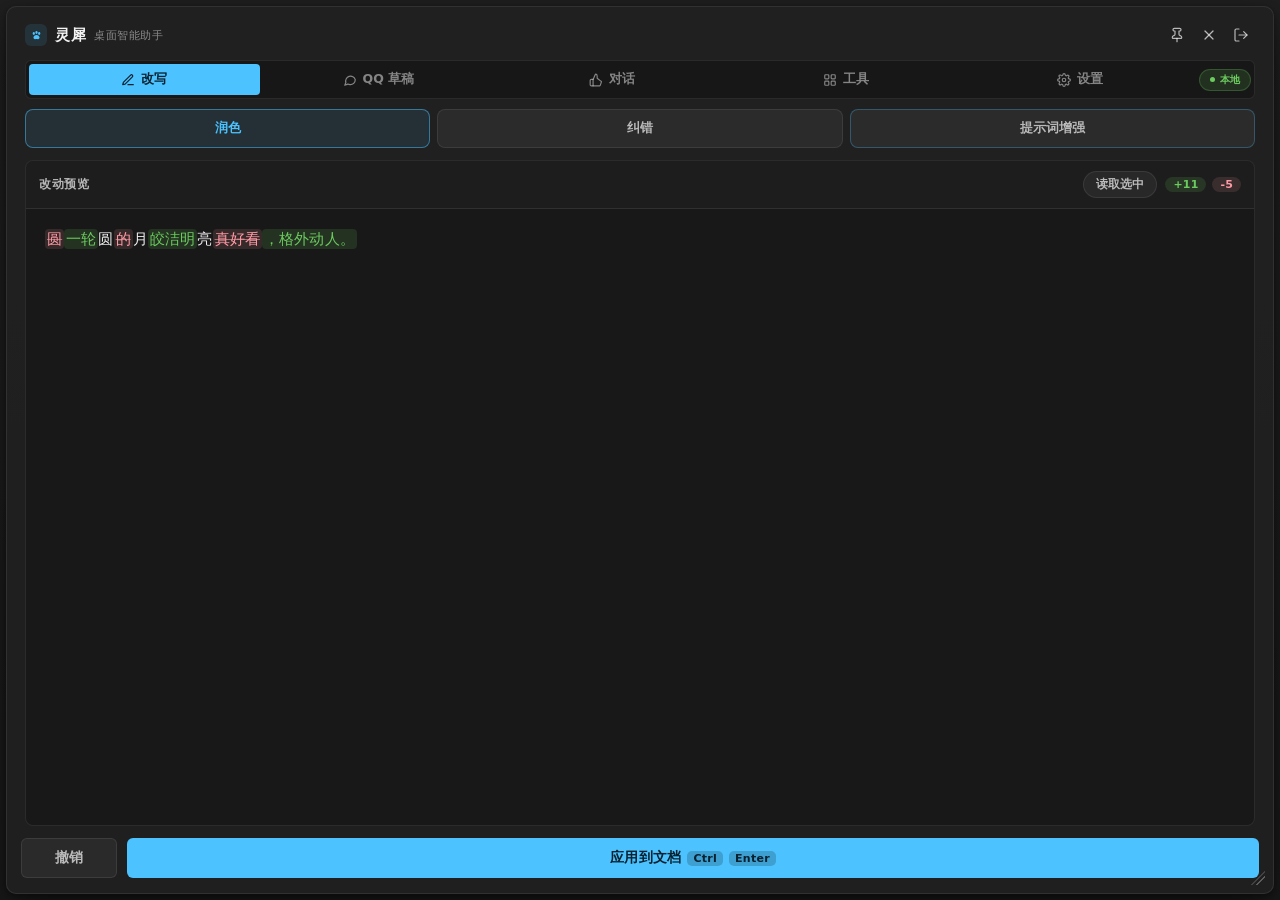
<file: apps/overlay/ui/index.html>
<!DOCTYPE html>
<html lang="zh-CN">
  <head>
    <meta charset="UTF-8" />
    <meta name="viewport" content="width=device-width, initial-scale=1.0" />
    <title>灵犀 · 跨应用改写</title>
    <link rel="stylesheet" href="styles.css" />
  </head>
  <body>
    <!-- Backdrop only exists in the browser preview; the Tauri window is
         transparent so the card floats directly over the desktop. -->
    <div class="preview-backdrop"></div>

    <main class="card" id="card" role="dialog" aria-label="改写建议">
      <header class="titlebar" id="titlebar">
        <div class="brand">
          <span class="logo" aria-hidden="true">
            <svg viewBox="0 0 24 24" width="13" height="13" fill="currentColor"><ellipse cx="7" cy="8.2" rx="2" ry="2.7"/><ellipse cx="12" cy="6.6" rx="2" ry="2.7"/><ellipse cx="17" cy="8.2" rx="2" ry="2.7"/><path d="M12 11c-3.1 0-5.6 2.3-5.6 4.9 0 1.9 1.5 3.1 3.2 2.8 1-.2 1.6-.4 2.4-.4s1.4.2 2.4.4c1.7.3 3.2-.9 3.2-2.8 0-2.6-2.5-4.9-5.6-4.9z"/></svg>
          </span>
          <span class="brand-name">灵犀</span>
          <span class="brand-sub">桌面智能助手</span>
        </div>
        <div class="win-actions">
          <button class="icon-btn" id="pin-btn" title="置顶" aria-label="置顶">
            <svg viewBox="0 0 24 24" width="16" height="16" fill="none" stroke="currentColor" stroke-width="1.8" stroke-linecap="round" stroke-linejoin="round" aria-hidden="true"><path d="M12 17v5"/><path d="M9 10.76a2 2 0 0 1-1.11 1.79l-1.78.9A2 2 0 0 0 5 15.24V16a1 1 0 0 0 1 1h12a1 1 0 0 0 1-1v-.76a2 2 0 0 0-1.11-1.79l-1.78-.9A2 2 0 0 1 15 10.76V6h1a2 2 0 0 0 0-4H8a2 2 0 0 0 0 4h1z"/></svg>
          </button>
          <button class="icon-btn" id="close-btn" title="关闭 (Esc)" aria-label="关闭">
            <svg viewBox="0 0 24 24" width="16" height="16" fill="none" stroke="currentColor" stroke-width="1.8" stroke-linecap="round" stroke-linejoin="round" aria-hidden="true"><path d="M18 6 6 18"/><path d="m6 6 12 12"/></svg>
          </button>
          <button class="icon-btn" id="quit-btn" title="退出灵犀" aria-label="退出灵犀">
            <svg viewBox="0 0 24 24" width="16" height="16" fill="none" stroke="currentColor" stroke-width="1.8" stroke-linecap="round" stroke-linejoin="round" aria-hidden="true"><path d="M9 21H5a2 2 0 0 1-2-2V5a2 2 0 0 1 2-2h4"/><path d="m16 17 5-5-5-5"/><path d="M21 12H9"/></svg>
          </button>
        </div>
      </header>

      <section class="tools-row">
        <button class="tool-tab is-active" id="rewrite-tab">
          <svg viewBox="0 0 24 24" width="14" height="14" fill="none" stroke="currentColor" stroke-width="2" stroke-linecap="round" stroke-linejoin="round" aria-hidden="true"><path d="M12 20h9"/><path d="M16.5 3.5a2.1 2.1 0 0 1 3 3L7 19l-4 1 1-4Z"/></svg>
          改写</button>
        <button class="tool-tab" id="qq-tab">
          <svg viewBox="0 0 24 24" width="14" height="14" fill="none" stroke="currentColor" stroke-width="2" stroke-linecap="round" stroke-linejoin="round" aria-hidden="true"><path d="M21 11.5a8.4 8.4 0 0 1-9 8.4 8.9 8.9 0 0 1-3.8-.9L3 21l1.9-4.7a8.4 8.4 0 1 1 16.1-4.8Z"/></svg>
          QQ 草稿</button>
        <button class="tool-tab" id="agent-tab">
          <svg viewBox="0 0 24 24" width="14" height="14" fill="none" stroke="currentColor" stroke-width="2" stroke-linecap="round" stroke-linejoin="round" aria-hidden="true"><path d="M14 9V5a3 3 0 0 0-3-3l-4 9v11h11.3a1 1 0 0 0 1-.7l2-6a1 1 0 0 0-1-1.3Z"/><path d="M7 22H4a2 2 0 0 1-2-2v-7a2 2 0 0 1 2-2h3"/></svg>
          对话</button>
        <button class="tool-tab" id="tools-tab">
          <svg viewBox="0 0 24 24" width="14" height="14" fill="none" stroke="currentColor" stroke-width="2" stroke-linecap="round" stroke-linejoin="round" aria-hidden="true"><rect x="3" y="3" width="7" height="7" rx="1.5"/><rect x="14" y="3" width="7" height="7" rx="1.5"/><rect x="3" y="14" width="7" height="7" rx="1.5"/><rect x="14" y="14" width="7" height="7" rx="1.5"/></svg>
          工具</button>
        <button class="tool-tab" id="settings-btn">
          <svg viewBox="0 0 24 24" width="14" height="14" fill="none" stroke="currentColor" stroke-width="2" stroke-linecap="round" stroke-linejoin="round" aria-hidden="true"><circle cx="12" cy="12" r="3"/><path d="M19.4 15a1.7 1.7 0 0 0 .34 1.87l.06.06a2 2 0 1 1-2.83 2.83l-.06-.06a1.7 1.7 0 0 0-1.87-.34 1.7 1.7 0 0 0-1 1.55V21a2 2 0 1 1-4 0v-.09a1.7 1.7 0 0 0-1.11-1.55 1.7 1.7 0 0 0-1.87.34l-.06.06a2 2 0 1 1-2.83-2.83l.06-.06a1.7 1.7 0 0 0 .34-1.87 1.7 1.7 0 0 0-1.55-1H3a2 2 0 1 1 0-4h.09a1.7 1.7 0 0 0 1.55-1.11 1.7 1.7 0 0 0-.34-1.87l-.06-.06A2 2 0 1 1 7.07 4.2l.06.06a1.7 1.7 0 0 0 1.87.34h.08a1.7 1.7 0 0 0 1-1.55V3a2 2 0 1 1 4 0v.09a1.7 1.7 0 0 0 1 1.55 1.7 1.7 0 0 0 1.87-.34l.06-.06a2 2 0 1 1 2.83 2.83l-.06.06a1.7 1.7 0 0 0-.34 1.87v.08a1.7 1.7 0 0 0 1.55 1H21a2 2 0 1 1 0 4h-.09a1.7 1.7 0 0 0-1.51 1Z"/></svg>
          设置</button>
        <span class="backend-badge" id="backend-badge">本地</span>
      </section>

      <!-- 改写模式：只属于「改写」视图，切换到其他页时由 JS 隐藏 -->
      <nav class="modes" id="modes" aria-label="改写模式">
        <button class="chip is-active" data-mode="polish" title="保留全部原意，按原文场景丰富并提升表达">润色</button>
        <button class="chip" data-mode="proofread" title="只修正错别字、标点和语法">纠错</button>
        <button class="chip featured" data-mode="prompt-enhance" title="补全角色、目标、约束、输出格式与示例">提示词增强</button>
      </nav>

      <section class="diff-wrap" id="rewrite-view">
        <div class="diff-head">
          <span class="diff-title">改动预览</span>
          <button class="mini-btn" id="recapture-btn" title="从当前应用抓取选中的文字，等同 Ctrl+Alt+Space">读取选中</button>
          <span class="stat" id="stat">
            <span class="add" id="stat-add">+0</span>
            <span class="del" id="stat-del">-0</span>
          </span>
        </div>
        <div class="task-progress" id="task-progress" hidden aria-live="polite">
          <div class="progress-row">
            <span class="progress-spinner" aria-hidden="true"></span>
            <span class="progress-stage" id="progress-stage">正在准备任务…</span>
            <span class="progress-time" id="progress-time">0.0s</span>
          </div>
          <div class="progress-track"><span id="progress-bar"></span></div>
          <span class="progress-detail" id="progress-detail">灵犀正在理解原文，不会把它当作聊天问题回答</span>
        </div>
        <div class="diff" id="diff" tabindex="0" aria-live="polite"></div>
      </section>

      <section class="qq-view" id="qq-view" hidden>
        <div class="qq-message-head"><span id="qq-conversation">前台 QQ 会话</span><button class="mini-btn" id="qq-refresh">读取选中</button></div>
        <div class="qq-message" id="qq-message">在 QQ 中选中对方的一条消息后点击「读取选中」，将基于该内容生成回复草稿；是否写入由你确认，不会自动发送。</div>
        <label for="qq-draft">回复草稿（确认后才写入，不会自动发送）</label>
        <textarea id="qq-draft" placeholder="草稿会出现在这里，你可以随手改几句再写入 QQ"></textarea>
        <div class="qq-actions"><button class="btn ghost" id="qq-generate">生成草稿</button><button class="btn primary" id="qq-write">确认写入 QQ</button></div>
      </section>

      <section class="settings-panel" id="settings-panel" hidden>
        <div class="settings-divider"><span>模型服务</span></div>
        <label>服务商预设<select id="provider-preset"><option value="">自定义 / 不改动</option><option value="deepseek">DeepSeek（deepseek-chat）</option><option value="dashscope">通义千问（qwen-plus）</option><option value="openai">OpenAI（gpt-4o-mini）</option></select></label>
        <label>模型后端<select id="backend-select"><option value="local">本地 Qwen2.5 1.5B（离线/隐私）</option><option value="cloud">OpenAI 兼容云端（最高质量）</option></select></label>
        <label>Endpoint<input id="endpoint-input" type="url" placeholder="https://api.openai.com" /></label>
        <label>Model<input id="model-input" type="text" placeholder="gpt-4o-mini" /></label>
        <label>API Key<input id="api-key-input" type="password" autocomplete="off" placeholder="留空表示保留当前密钥" /></label>
        <label class="remember-key"><input id="remember-api-key" type="checkbox" /> 使用 Windows DPAPI 安全记住密钥</label>
        <p class="settings-note" id="key-note">密钥默认只保留在内存；勾选后由当前 Windows 账户加密保存，不会写入明文配置。</p>
        <p class="settings-note">本地 1.5B 适合短文本和隐私场景；80 字以上或追求高质量时，建议使用云端强模型。</p>
        <button class="btn primary" id="save-settings">保存设置</button>

        <div class="settings-divider"><span>桌宠形象</span></div>
        <div class="skin-grid" id="skin-grid" aria-label="桌宠皮肤"></div>
        <p class="settings-note">点一下卡片就能换个形象；把新皮肤文件夹放进 assets/skins/ 即可被认出，桌宠窗口右键也能快捷切换。</p>
        <label>气泡文案（留空使用皮肤默认）</label>
        <div class="bubble-grid">
          <label>待机<input id="bubble-idle" type="text" maxlength="16" placeholder="灵犀" /></label>
          <label>思考<input id="bubble-thinking" type="text" maxlength="16" placeholder="思考中…" /></label>
          <label>发言<input id="bubble-speaking" type="text" maxlength="16" placeholder="建议好了" /></label>
          <label>提醒<input id="bubble-alert" type="text" maxlength="16" placeholder="QQ 新消息" /></label>
        </div>
        <label class="remember-key"><input id="pet-visible" type="checkbox" checked /> 在桌面显示桌宠</label>
        <button class="btn ghost" id="save-pet-options">保存桌宠设置</button>

        <div class="settings-divider"><span>窗口行为</span></div>
        <label class="remember-key"><input id="panel-auto-hide" type="checkbox" checked /> 切换到其他应用时自动收起面板</label>
        <label class="remember-key"><input id="panel-remember-pos" type="checkbox" checked /> 记住面板拖动位置（关闭则跟随光标出现）</label>
        <button class="btn ghost" id="save-window-options">保存窗口设置</button>
      </section>

      <section class="agent-view" id="agent-view" hidden>
        <div class="agent-header">
          <span class="agent-title">和灵犀聊聊</span>
          <button class="mini-btn" id="agent-reset" title="新对话">新对话</button>
        </div>
        <div class="chat-messages" id="chat-messages">
          <div class="chat-empty"><span class="chat-hint-title">试试这样问：</span><br>“读取剪贴板并帮我总结”<br>“列出文档目录里的文件”<br>“根据 QQ 里选中的消息生成回复草稿”</div>
        </div>
        <div class="chat-input-area">
          <textarea id="chat-input" placeholder="说说你的想法，回车发送…" rows="2"></textarea>
          <button class="btn primary" id="chat-send">发送</button>
        </div>
      </section>

      <section class="tools-view" id="tools-view" hidden>
        <div class="tools-toolbar">
          <input class="tools-search" id="tools-search" type="search" placeholder="搜索 Agent 能力…" />
          <span class="tools-count" id="tools-count" hidden>0</span>
        </div>
        <button class="market-banner" id="tools-market-btn" type="button" aria-label="打开插件市场">
          <span class="market-banner-icon" aria-hidden="true"><svg viewBox="0 0 24 24" width="19" height="19" fill="none" stroke="currentColor" stroke-width="1.8" stroke-linecap="round" stroke-linejoin="round"><path d="m7.5 4.27 9 5.15"/><path d="M21 8a2 2 0 0 0-1-1.73l-7-4a2 2 0 0 0-2 0l-7 4A2 2 0 0 0 3 8v8a2 2 0 0 0 1 1.73l7 4a2 2 0 0 0 2 0l7-4A2 2 0 0 0 21 16Z"/><path d="m3.3 7 8.7 5 8.7-5"/><path d="M12 22V12"/></svg></span>
          <span class="market-banner-body">
            <span class="market-banner-title">插件市场</span>
            <span class="market-banner-desc">皮肤、小工具与新能力，集中在这里获取</span>
          </span>
          <span class="market-banner-badge">进入</span>
          <span class="market-banner-tags" aria-hidden="true">
            <span class="market-tag">皮肤包</span>
            <span class="market-tag">小工具</span>
            <span class="market-tag">新能力</span>
          </span>
        </button>
        <div class="widgets-section" id="widgets-section">
          <div class="widgets-section-head">
            <span class="widgets-section-title">桌面小工具</span>
            <span class="widgets-section-sub">点击打开独立窗口</span>
          </div>
          <div class="widgets-grid" id="widgets-grid"></div>
        </div>
        <div class="tools-section-head">
          <span>Agent 能力</span>
        </div>
        <div class="tools-tabs" id="tools-tabs">
          <button class="tools-tab is-active" data-cat="all">全部</button>
          <button class="tools-tab" data-cat="capability">能力</button>
          <button class="tools-tab" data-cat="adapter">应用</button>
          <button class="tools-tab" data-cat="source">信息源</button>
          <button class="tools-tab" data-cat="transform">变换</button>
        </div>
        <div class="tools-grid" id="tools-grid"></div>
        <div class="tools-empty" id="tools-empty" hidden>未找到匹配的工具</div>
      </section>

      <section class="market-view" id="market-view" hidden>
        <div class="market-toolbar">
          <button class="market-back" id="market-back" type="button">
            <svg viewBox="0 0 24 24" width="14" height="14" fill="none" stroke="currentColor" stroke-width="2" stroke-linecap="round" stroke-linejoin="round"><path d="m15 18-6-6 6-6"/></svg>
            返回
          </button>
          <span class="market-title">插件市场</span>
          <button class="market-refresh" id="market-refresh" type="button">刷新</button>
        </div>
        <div class="market-tabs" id="market-tabs">
          <button class="market-tab" data-tab="plugins">
            <svg viewBox="0 0 24 24" width="14" height="14" fill="none" stroke="currentColor" stroke-width="2" stroke-linecap="round" stroke-linejoin="round"><path d="M7 3.34V5a3 3 0 0 0 3 3"/><path d="M11 21.95V18a2 2 0 0 0-2-2 2 2 0 0 0-2 2v4"/><path d="M21.54 15H17a2 2 0 0 0-2 2 2 2 0 0 0 2 2h2"/><path d="M3 2v1c0 1 1 2 2 2h5a2 2 0 0 1 2 2 2 2 0 0 0 2 2 2 2 0 0 1 2 2 2 2 0 0 0 2 2h3"/><path d="M11 2h1a5 5 0 0 1 5 5v1a2 2 0 0 0 2 2h3"/></svg>
            插件市场
          </button>
          <button class="market-tab" data-tab="skins">
            <svg viewBox="0 0 24 24" width="14" height="14" fill="none" stroke="currentColor" stroke-width="2" stroke-linecap="round" stroke-linejoin="round"><path d="M12 2 2 7l10 5 10-5-10-5Z"/><path d="m2 17 10 5 10-5"/><path d="m2 12 10 5 10-5"/></svg>
            皮肤商店
          </button>
        </div>
        <div class="market-error" id="market-error" hidden></div>
        <div class="market-grid" id="market-grid"></div>
        <div class="market-empty" id="market-empty" hidden>暂无可安装的工具插件</div>
        <div class="market-empty" id="skins-empty" hidden>暂无可安装的皮肤</div>
      </section>

      <div class="status" id="status" hidden></div>

      <footer class="actions" id="rewrite-actions">
        <button class="btn ghost" id="undo-btn">撤销</button>
        <button class="btn primary" id="apply-btn">
          应用到文档 <kbd>Ctrl</kbd><kbd>Enter</kbd>
        </button>
      </footer>
      <button class="resize-grip" id="resize-grip" title="拖动调整窗口大小" aria-label="拖动调整窗口大小"></button>
    </main>

    <script src="app.js"></script>
  </body>
</html>
</file>
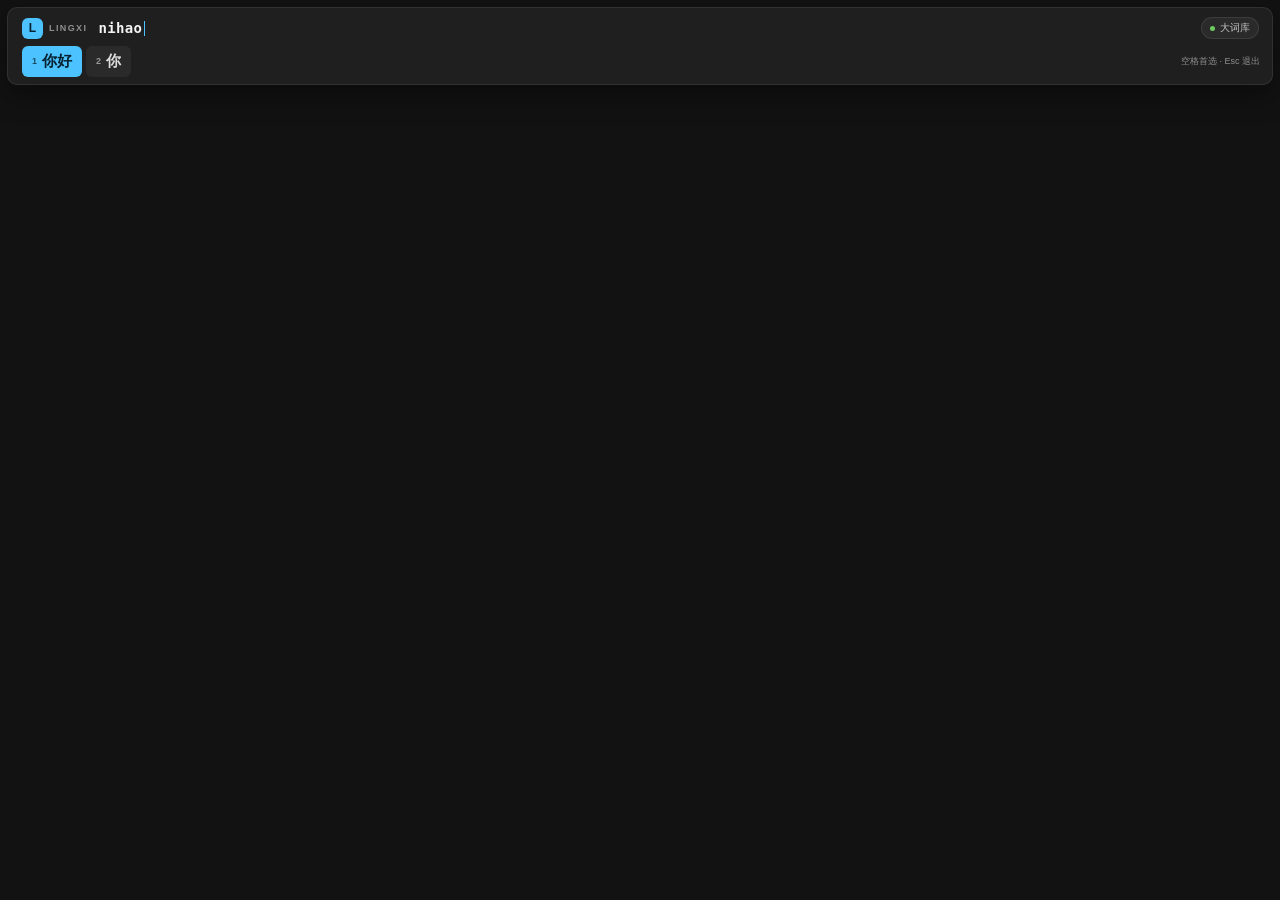
<file: apps/overlay/ui/ime.html>
<!DOCTYPE html>
<html lang="zh-CN">
<head>
<meta charset="UTF-8">
<meta name="viewport" content="width=device-width, initial-scale=1.0">
<title>灵犀输入</title>
<link rel="stylesheet" href="ime.css">
</head>
<body>
  <main id="ime-panel">
    <div class="topline">
      <div class="brand" aria-label="LingXi">
        <span class="brand-mark">L</span>
        <span class="brand-name">LINGXI</span>
      </div>
      <div class="composition">
        <span id="pinyin-display"></span><span class="caret"></span>
      </div>
      <div id="backend-status" class="status basic"><span class="status-dot"></span><span id="backend-label">基础词库</span></div>
    </div>
    <div class="bottomline">
      <div id="candidates"></div>
      <div class="hint">空格首选 · Esc 退出</div>
    </div>
  </main>
<script src="ime.js"></script>
</body>
</html>
</file>
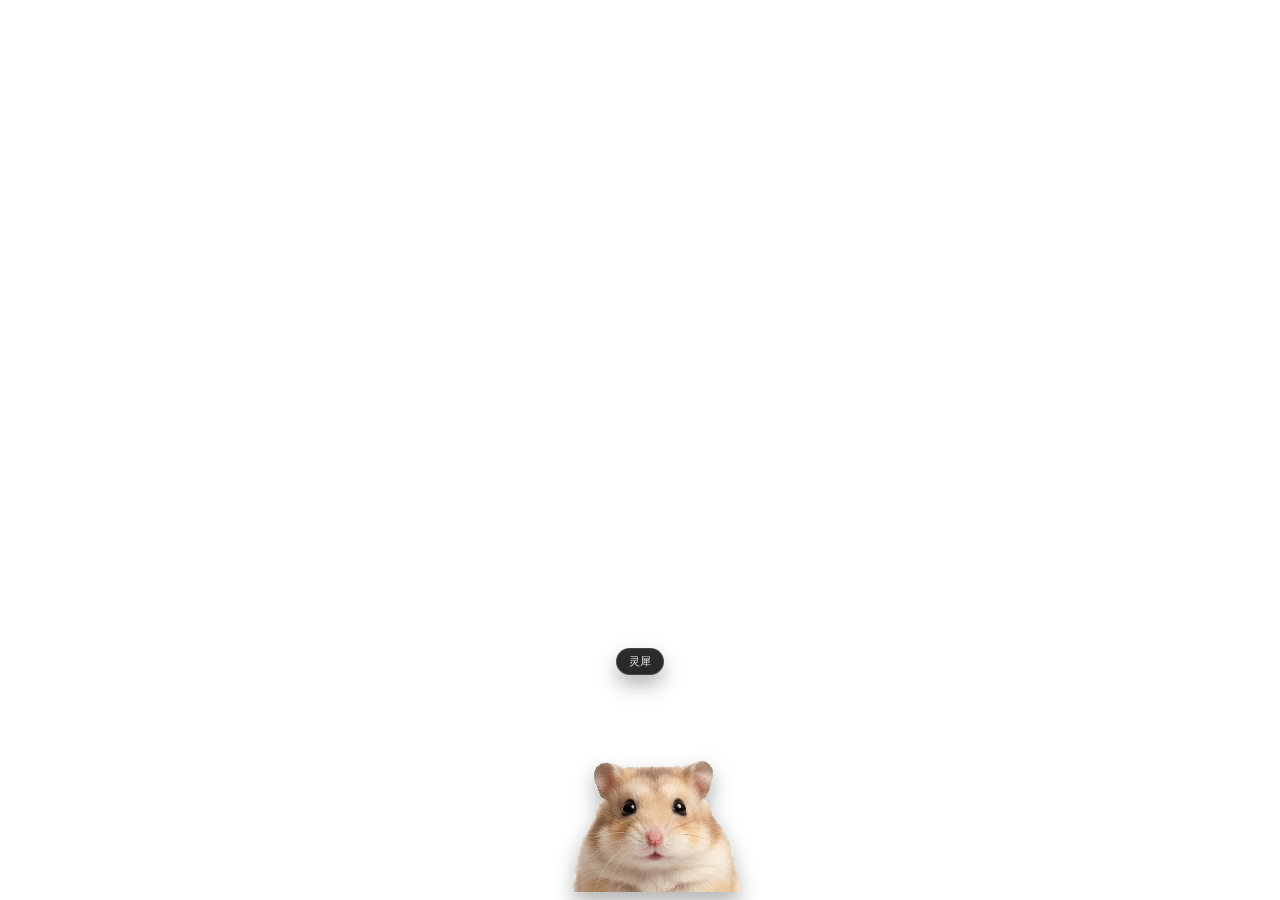
<file: apps/overlay/ui/pet.html>
<!DOCTYPE html>
<html lang="zh-CN">
  <head>
    <meta charset="UTF-8" />
    <meta name="viewport" content="width=device-width, initial-scale=1.0" />
    <title>灵犀桌宠</title>
    <link rel="stylesheet" href="pet.css" />
  </head>
  <body>
    <button class="pet idle" id="pet" aria-label="打开灵犀面板" title="单击打开灵犀，双击逗它玩，在它身上滑来滑去就是摸摸头；拖动可移动，右键换皮肤">
      <span class="halo"></span>
      <div class="avatar" id="pet-avatar" role="img" aria-label="灵犀桌宠形象">
        <img id="pet-avatar-img" src="assets/skins/lingxi-hamster/idle.png" alt="" draggable="false" />
      </div>
      <span class="fx-layer" id="fx" aria-hidden="true"></span>
      <span class="bubble" id="bubble">灵犀</span>
    </button>
    <div class="skin-menu" id="skin-menu" hidden></div>
    <script src="pet.js"></script>
  </body>
</html>
</file>
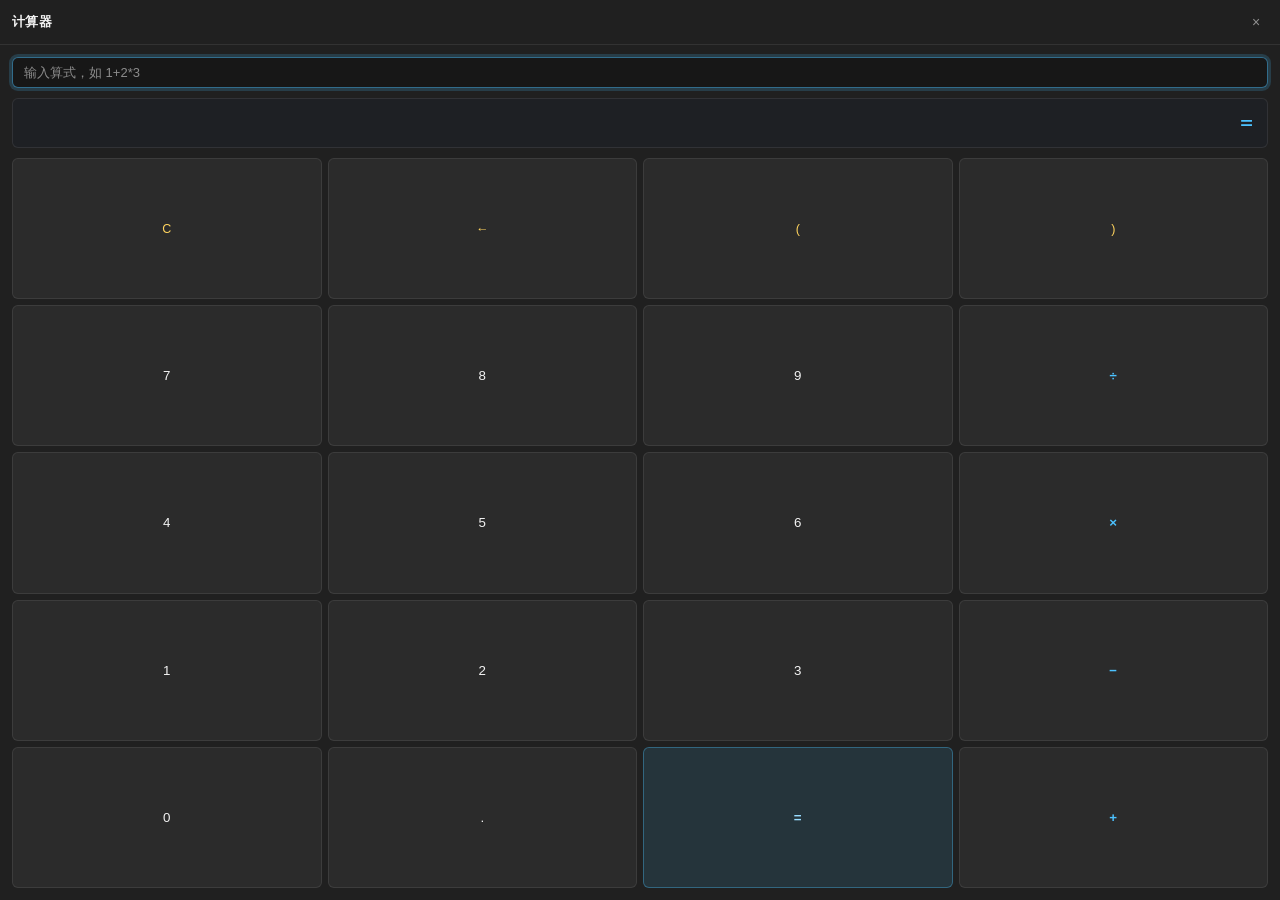
<file: apps/overlay/ui/widgets/calculator.html>
<!DOCTYPE html>
<html lang="zh-CN">
<head>
<meta charset="UTF-8">
<meta name="viewport" content="width=device-width, initial-scale=1.0">
<title>计算器 · 灵犀</title>
<link rel="stylesheet" href="widget.css">
<style>
.expr-input { font-size: 14px; font-family: Consolas, "Cascadia Mono", monospace; }
.result-display {
  background: #1e2024;
  border: 1px solid var(--stroke);
  border-radius: var(--radius-sm);
  padding: 12px 14px;
  min-height: 50px;
  max-height: 88px;
  overflow-y: auto;
  display: flex;
  align-items: center;
  justify-content: flex-end;
  font: 21px Consolas, "Cascadia Mono", monospace;
  color: var(--brand);
  word-break: break-all;
  text-align: right;
  font-variant-numeric: tabular-nums;
  scrollbar-width: thin;
}
.result-display.error { color: var(--err); font-size: 12px; font-family: inherit; }
.result-display.pending { color: var(--text-faint); }
.keypad {
  display: grid;
  grid-template-columns: repeat(4, 1fr);
  grid-auto-rows: 1fr;
  gap: 6px;
  flex: 1 1 auto;
  min-height: 0;
}
.key {
  padding: 0;
  min-height: 38px;
  border: 1px solid var(--stroke);
  border-radius: var(--radius-sm);
  background: var(--surface);
  color: var(--text);
  font: 14px inherit;
  cursor: pointer;
  transition: background .1s, border-color .1s;
}
.key:hover { background: var(--surface-hi); border-color: var(--stroke-hi); }
.key:active { transform: translateY(0.5px); }
.key.op { color: var(--brand); font-weight: 600; }
.key.eq {
  background: var(--brand-dim);
  color: var(--brand-hi);
  border-color: rgba(76, 194, 255, 0.35);
  font-weight: 600;
}
.key.eq:hover { background: rgba(76, 194, 255, 0.2); border-color: var(--brand); }
.key.fn { color: var(--warn); font-size: 12.5px; }
</style>
</head>
<body>
<div class="widget-titlebar">
  <div class="title">计算器</div>
  <button class="widget-close" id="widget-close" title="关闭 (Esc)">×</button>
</div>
<div class="widget-body">
  <input type="text" class="expr-input" id="expr" placeholder="输入算式，如 1+2*3" autocomplete="off">
  <div class="result-display" id="result">=</div>
  <div class="keypad">
    <button class="key fn" data-key="C">C</button>
    <button class="key fn" data-key="←">←</button>
    <button class="key fn" data-key="(">(</button>
    <button class="key fn" data-key=")">)</button>
    <button class="key" data-key="7">7</button>
    <button class="key" data-key="8">8</button>
    <button class="key" data-key="9">9</button>
    <button class="key op" data-key="/">÷</button>
    <button class="key" data-key="4">4</button>
    <button class="key" data-key="5">5</button>
    <button class="key" data-key="6">6</button>
    <button class="key op" data-key="*">×</button>
    <button class="key" data-key="1">1</button>
    <button class="key" data-key="2">2</button>
    <button class="key" data-key="3">3</button>
    <button class="key op" data-key="-">−</button>
    <button class="key" data-key="0">0</button>
    <button class="key" data-key=".">.</button>
    <button class="key eq" data-key="=">=</button>
    <button class="key op" data-key="+">+</button>
  </div>
</div>
<script src="widget.js"></script>
<script>
"use strict";
const el = {
  expr: document.getElementById("expr"),
  result: document.getElementById("result"),
};
let calcTimer = null;

async function calculate() {
  const expr = el.expr.value.trim();
  if (!expr) {
    el.result.textContent = "=";
    el.result.className = "result-display";
    return;
  }
  el.result.textContent = "计算中...";
  el.result.className = "result-display pending";
  try {
    let text;
    if (invoke) {
      const res = await invoke("widget_calculate", { expression: expr });
      text = res.result;
    } else {
      // 浏览器预览无后端：只做白名单内的纯四则运算兜底，
      // 避免把原始报错直接展示给用户。
      if (!/^[-+*/%().\d\s]+$/.test(expr)) throw new Error("无法解析该表达式");
      const v = Function('"use strict"; return (' + expr + ');')();
      if (typeof v !== "number" || !isFinite(v)) throw new Error("无法计算结果");
      text = String(Math.round(v * 1e10) / 1e10);
    }
    el.result.textContent = "= " + text;
    el.result.className = "result-display";
  } catch(e) {
    el.result.textContent = e && e.message ? e.message : "计算失败";
    el.result.className = "result-display error";
  }
}

function scheduleCalc() {
  clearTimeout(calcTimer);
  calcTimer = setTimeout(calculate, 300);
}

el.expr.addEventListener("input", scheduleCalc);
el.expr.addEventListener("keydown", (e) => {
  if (e.key === "Enter") { e.preventDefault(); calculate(); }
});

document.querySelector(".keypad").addEventListener("click", (e) => {
  const key = e.target.dataset.key;
  if (!key) return;
  if (key === "C") {
    el.expr.value = "";
    el.result.textContent = "=";
    el.result.className = "result-display";
  } else if (key === "←") {
    el.expr.value = el.expr.value.slice(0, -1);
    scheduleCalc();
  } else if (key === "=") {
    calculate();
  } else {
    el.expr.value += key;
    scheduleCalc();
  }
  el.expr.focus();
});

setupWidgetClose("widget-calculator");
el.expr.focus();
</script>
</body>
</html>
</file>
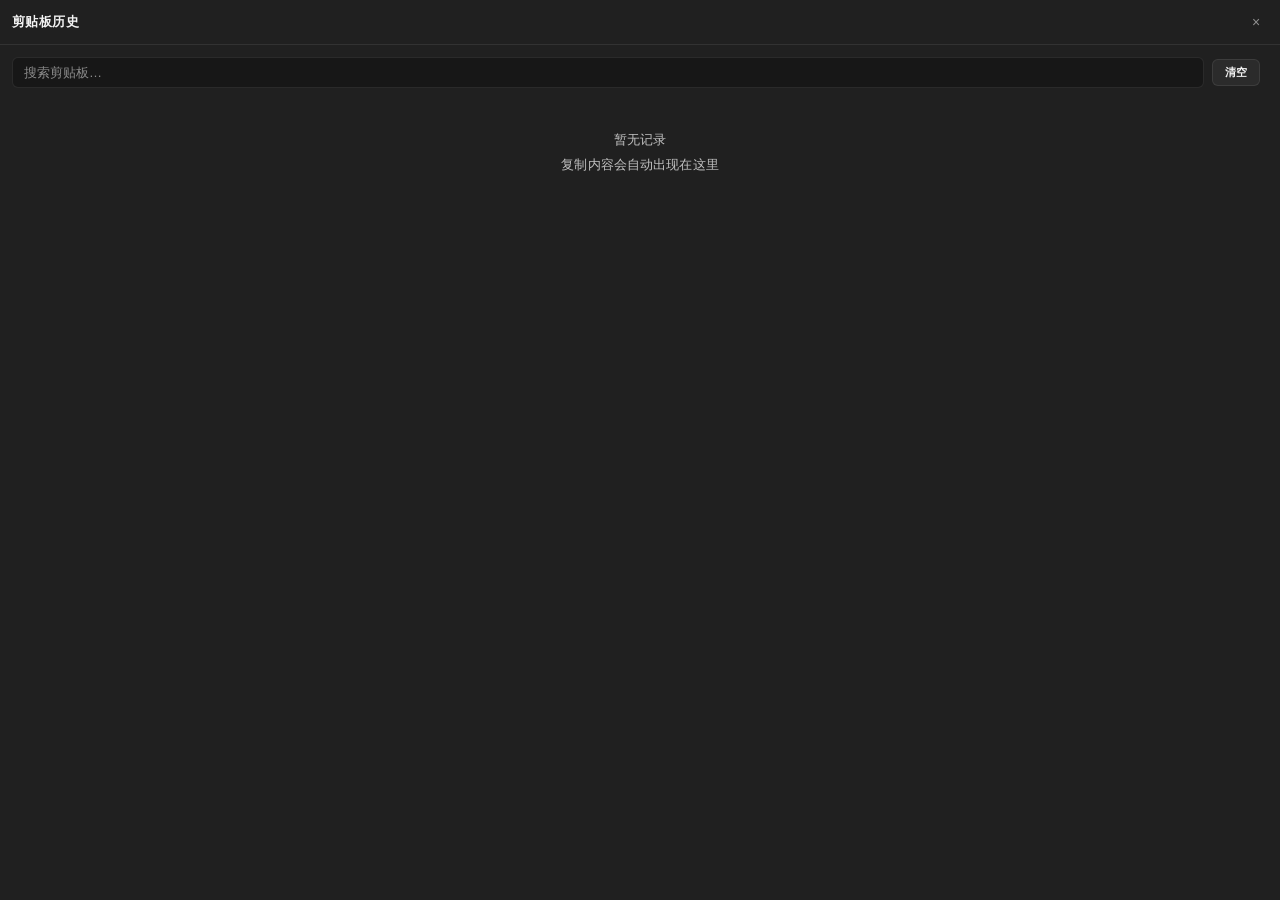
<file: apps/overlay/ui/widgets/clipboard.html>
<!DOCTYPE html>
<html lang="zh-CN">
<head>
<meta charset="UTF-8">
<meta name="viewport" content="width=device-width, initial-scale=1.0">
<title>剪贴板历史 · 灵犀</title>
<link rel="stylesheet" href="widget.css">
<style>
.clip-list {
  flex: 1 1 auto;
  overflow-y: auto;
  display: flex;
  flex-direction: column;
  gap: 4px;
  min-height: 0;
}
.clip-list::-webkit-scrollbar { width: 6px; }
.clip-list::-webkit-scrollbar-thumb { background: var(--stroke); border-radius: 6px; }
.clip-item {
  padding: 8px 10px;
  background: var(--surface);
  border: 1px solid transparent;
  border-radius: var(--radius-sm);
  cursor: pointer;
  transition: border-color .12s, background .12s;
  display: flex;
  flex-direction: column;
  gap: 3px;
}
.clip-item:hover { border-color: var(--brand); background: var(--surface-hi); }
.clip-item .text {
  font-size: 12px;
  overflow: hidden;
  text-overflow: ellipsis;
  white-space: nowrap;
  color: var(--text);
}
.clip-item .meta {
  font-size: 10px;
  color: var(--text-faint);
  display: flex;
  justify-content: space-between;
}
.clip-item .del {
  color: var(--text-faint);
  cursor: pointer;
  padding: 0 4px;
}
.clip-item .del:hover { color: var(--err); }
</style>
</head>
<body>
<div class="widget-titlebar">
  <div class="title">剪贴板历史</div>
  <button class="widget-close" id="widget-close" title="关闭 (Esc)">×</button>
</div>
<div class="widget-body">
  <div class="toolbar">
    <input type="search" id="search" placeholder="搜索剪贴板…" style="flex:1">
    <button class="btn btn-sm" id="clear-btn">清空</button>
    <span class="status" id="status"></span>
  </div>
  <div class="clip-list" id="clip-list">
    <div class="placeholder">暂无记录<br>复制内容会自动出现在这里</div>
  </div>
</div>
<script src="widget.js"></script>
<script>
"use strict";
const el = {
  search: document.getElementById("search"),
  clearBtn: document.getElementById("clear-btn"),
  status: document.getElementById("status"),
  clipList: document.getElementById("clip-list"),
};
let clipCache = [];

async function loadClipboard() {
  if (!invoke) return;
  try {
    clipCache = await invoke("widget_clipboard_history");
    renderClipboard();
  } catch(e) {
    setStatus("加载失败: " + String(e), "err");
  }
}

function renderClipboard() {
  const q = el.search.value.trim().toLowerCase();
  const filtered = q ? clipCache.filter(c => c.text.toLowerCase().includes(q)) : clipCache;
  el.clipList.innerHTML = "";
  if (filtered.length === 0) {
    el.clipList.innerHTML = '<div class="placeholder">' + (q ? "未找到匹配的记录" : "暂无记录<br>复制内容会自动出现在这里") + '</div>';
    return;
  }
  filtered.forEach((item) => {
    const div = document.createElement("div");
    div.className = "clip-item";
    const text = document.createElement("div");
    text.className = "text";
    text.textContent = item.text.substring(0, 80) + (item.text.length > 80 ? "..." : "");
    const meta = document.createElement("div");
    meta.className = "meta";
    const time = document.createElement("span");
    time.textContent = item.time;
    const del = document.createElement("span");
    del.className = "del";
    del.textContent = "✕";
    del.onclick = (e) => {
      e.stopPropagation();
      if (invoke) {
        invoke("widget_clipboard_remove", { text: item.text }).then(() => {
          clipCache = clipCache.filter(c => c !== item);
          renderClipboard();
          setStatus("已删除", "ok");
        }).catch(err => setStatus("删除失败: " + String(err), "err"));
      } else {
        clipCache = clipCache.filter(c => c !== item);
        renderClipboard();
      }
    };
    meta.append(time, del);
    div.append(text, meta);
    div.onclick = () => {
      if (invoke) {
        invoke("widget_clipboard_write", { text: item.text }).then(() => {
          setStatus("已写入剪贴板", "ok");
        }).catch(e => setStatus("写入失败: " + String(e), "err"));
      } else {
        navigator.clipboard.writeText(item.text).then(() => setStatus("已复制", "ok"));
      }
    };
    el.clipList.appendChild(div);
  });
}

el.search.addEventListener("input", renderClipboard);
el.clearBtn.onclick = async () => {
  if (!invoke) return;
  try {
    await invoke("widget_clipboard_clear");
    clipCache = [];
    renderClipboard();
    setStatus("已清空", "ok");
  } catch(e) { setStatus("清空失败: " + String(e), "err"); }
};

// 系统剪贴板由后端监听线程写入历史，前端只需定期刷新展示。
setupWidgetClose("widget-clipboard");
loadClipboard();
setInterval(loadClipboard, 2000);
</script>
</body>
</html>
</file>
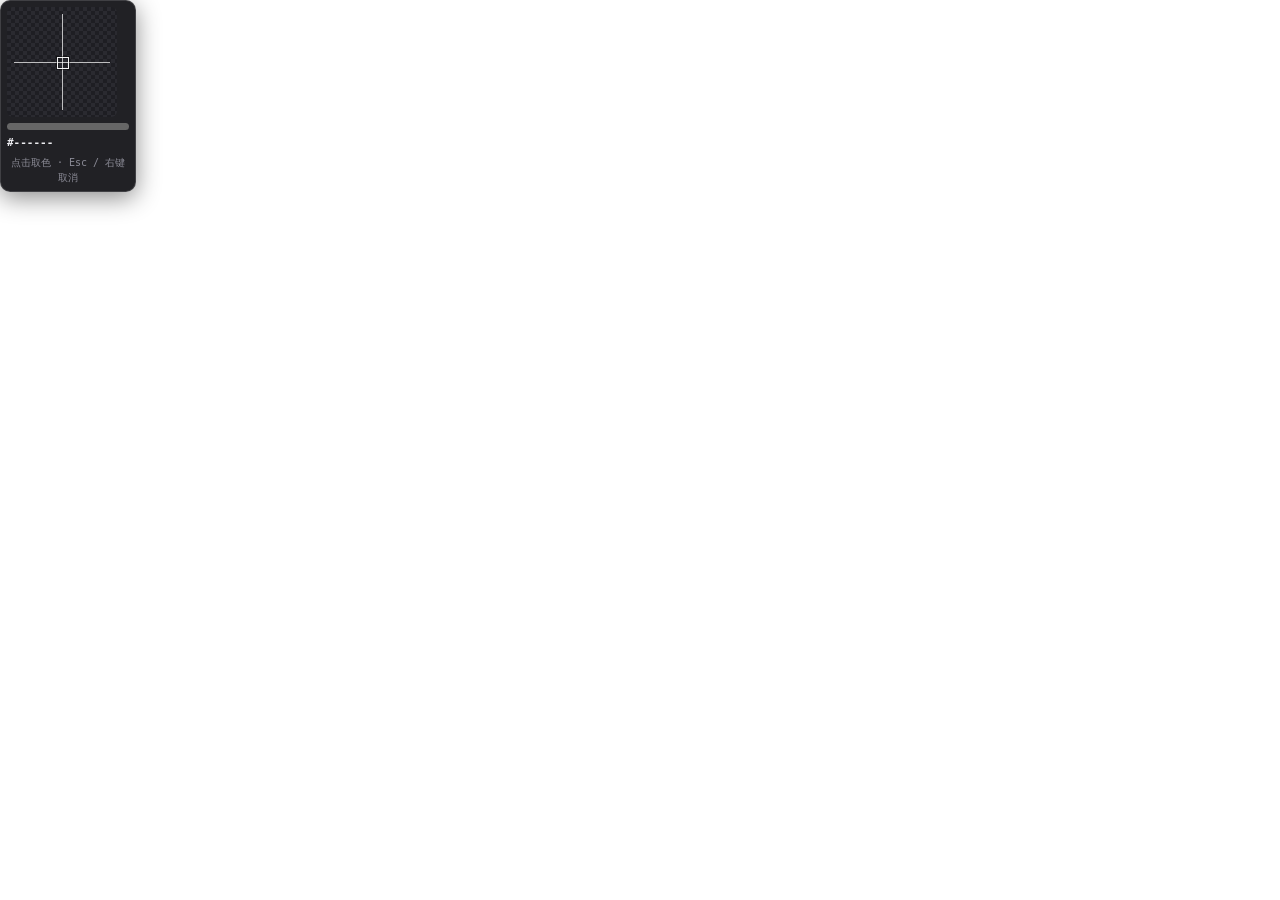
<file: apps/overlay/ui/widgets/colorlens.html>
<!DOCTYPE html>
<html lang="zh-CN">
<head>
<meta charset="UTF-8">
<title>屏幕取色 · 灵犀</title>
<style>
  html, body {
    margin: 0;
    width: 100%;
    height: 100%;
    background: transparent;
    overflow: hidden;
    cursor: crosshair; /* 准星光标：取色模式的明确视觉标志 */
    user-select: none;
  }
  /* 放大镜 HUD：跟随光标，显示 11×11 像素放大 + 实时颜色 */
  .lens {
    position: fixed;
    left: 0;
    top: 0;
    width: 122px;
    padding: 6px;
    background: rgba(20, 20, 24, 0.94);
    border: 1px solid rgba(255, 255, 255, 0.14);
    border-radius: 10px;
    box-shadow: 0 6px 24px rgba(0, 0, 0, 0.45);
    color: #ececf0;
    font: 11px/1.5 Consolas, "Segoe UI", monospace;
    pointer-events: none;
    will-change: transform;
  }
  .zoom-wrap {
    position: relative;
    width: 110px;
    height: 110px;
    border-radius: 6px;
    overflow: hidden;
    background:
      linear-gradient(45deg, #2a2a30 25%, transparent 25%, transparent 75%, #2a2a30 75%),
      linear-gradient(45deg, #2a2a30 25%, #1e1e23 25%, #1e1e23 75%, #2a2a30 75%);
    background-size: 8px 8px;
    background-position: 0 0, 4px 4px;
  }
  .zoom-wrap canvas {
    display: block;
    width: 110px;
    height: 110px;
    image-rendering: pixelated;
  }
  /* 中心准星 */
  .ch-v { position: absolute; left: 50%; top: 6%; bottom: 6%; width: 1px; background: rgba(255, 255, 255, 0.7); }
  .ch-h { position: absolute; top: 50%; left: 6%; right: 6%; height: 1px; background: rgba(255, 255, 255, 0.7); }
  .ch-box {
    position: absolute;
    left: calc(50% - 5px);
    top: calc(50% - 5px);
    width: 10px;
    height: 10px;
    border: 1px solid rgba(255, 255, 255, 0.95);
    box-shadow: 0 0 0 1px rgba(0, 0, 0, 0.4);
  }
  .swatch { height: 7px; border-radius: 4px; margin-top: 6px; background: #666; }
  .row { display: flex; justify-content: space-between; gap: 8px; margin-top: 5px; }
  .hex { font-weight: 700; }
  .rgb { color: #a4a4ae; }
  .tip { color: #8b8b96; font-size: 10px; text-align: center; margin-top: 3px; }
</style>
</head>
<body>
<div class="lens" id="lens">
  <div class="zoom-wrap">
    <canvas id="zoom" width="11" height="11"></canvas>
    <i class="ch-v"></i><i class="ch-h"></i><i class="ch-box"></i>
  </div>
  <div class="swatch" id="swatch"></div>
  <div class="row"><span class="hex" id="hex">#------</span><span class="rgb" id="rgb"></span></div>
  <div class="tip">点击取色 · Esc / 右键取消</div>
</div>
<script>
"use strict";
const TAURI = window.__TAURI__ || null;
const invoke = TAURI && TAURI.core ? TAURI.core.invoke : null;

const lensEl = document.getElementById("lens");
const zoomCanvas = document.getElementById("zoom");
const zctx = zoomCanvas.getContext("2d");
const hexEl = document.getElementById("hex");
const rgbEl = document.getElementById("rgb");
const swatchEl = document.getElementById("swatch");

let img = null;   // 进入取色时的屏幕截图（物理像素）
let offCtx = null; // 离屏采样上下文
let raf = 0;
let lastEvent = null;

// 逻辑坐标 → 截图物理像素
function phys(cx, cy) {
  return {
    x: Math.max(0, Math.min(img.width - 1, Math.round((cx / window.innerWidth) * img.width))),
    y: Math.max(0, Math.min(img.height - 1, Math.round((cy / window.innerHeight) * img.height))),
  };
}

function rgbToHex(r, g, b) {
  return "#" + [r, g, b].map(v => v.toString(16).padStart(2, "0").toUpperCase()).join("");
}

function update() {
  raf = 0;
  const e = lastEvent;
  if (!e || !img) return;
  const p = phys(e.clientX, e.clientY);
  const d = offCtx.getImageData(p.x, p.y, 1, 1).data;
  const hex = rgbToHex(d[0], d[1], d[2]);
  hexEl.textContent = hex;
  rgbEl.textContent = d[0] + "," + d[1] + "," + d[2];
  swatchEl.style.background = hex;

  // 放大镜：中心点周围 11×11 像素
  const sx = Math.max(0, Math.min(img.width - 11, p.x - 5));
  const sy = Math.max(0, Math.min(img.height - 11, p.y - 5));
  zctx.imageSmoothingEnabled = false;
  zctx.clearRect(0, 0, 11, 11);
  zctx.drawImage(zoomCanvas._src, sx, sy, 11, 11, 0, 0, 11, 11);

  // HUD 位置：光标右下，贴边翻转
  const w = lensEl.offsetWidth, h = lensEl.offsetHeight;
  let x = e.clientX + 20, y = e.clientY + 20;
  if (x + w > window.innerWidth - 6) x = e.clientX - w - 20;
  if (y + h > window.innerHeight - 6) y = e.clientY - h - 20;
  lensEl.style.transform = "translate(" + x + "px," + y + "px)";
}

function onMove(e) {
  lastEvent = e;
  if (!raf) raf = requestAnimationFrame(update);
}

function onDown(e) {
  if (e.button !== 0 || !img) return;
  const p = phys(e.clientX, e.clientY);
  const d = offCtx.getImageData(p.x, p.y, 1, 1).data;
  invoke("widget_lens_pick", { r: d[0], g: d[1], b: d[2] }).catch(() => {});
}

function cancel() {
  invoke("widget_lens_cancel").catch(() => {});
}

async function init() {
  if (!invoke) { window.close(); return; }
  try {
    const url = await invoke("widget_lens_get_image");
    await new Promise((resolve, reject) => {
      img = new Image();
      img.onload = resolve;
      img.onerror = reject;
      img.src = url;
    });
  } catch (_) {
    cancel();
    return;
  }
  const off = document.createElement("canvas");
  off.width = img.width;
  off.height = img.height;
  offCtx = off.getContext("2d", { willReadFrequently: true });
  offCtx.drawImage(img, 0, 0);
  zoomCanvas._src = off;

  document.body.addEventListener("mousemove", onMove);
  document.body.addEventListener("mousedown", onDown);
  document.body.addEventListener("contextmenu", (e) => { e.preventDefault(); cancel(); });
  window.addEventListener("keydown", (e) => { if (e.key === "Escape") cancel(); });
  // 先摆到屏幕中央，等第一次移动再跟随
  lensEl.style.transform =
    "translate(" + (window.innerWidth / 2 - 61) + "px," + (window.innerHeight / 2 - 90) + "px)";
}

init();
</script>
</body>
</html>
</file>
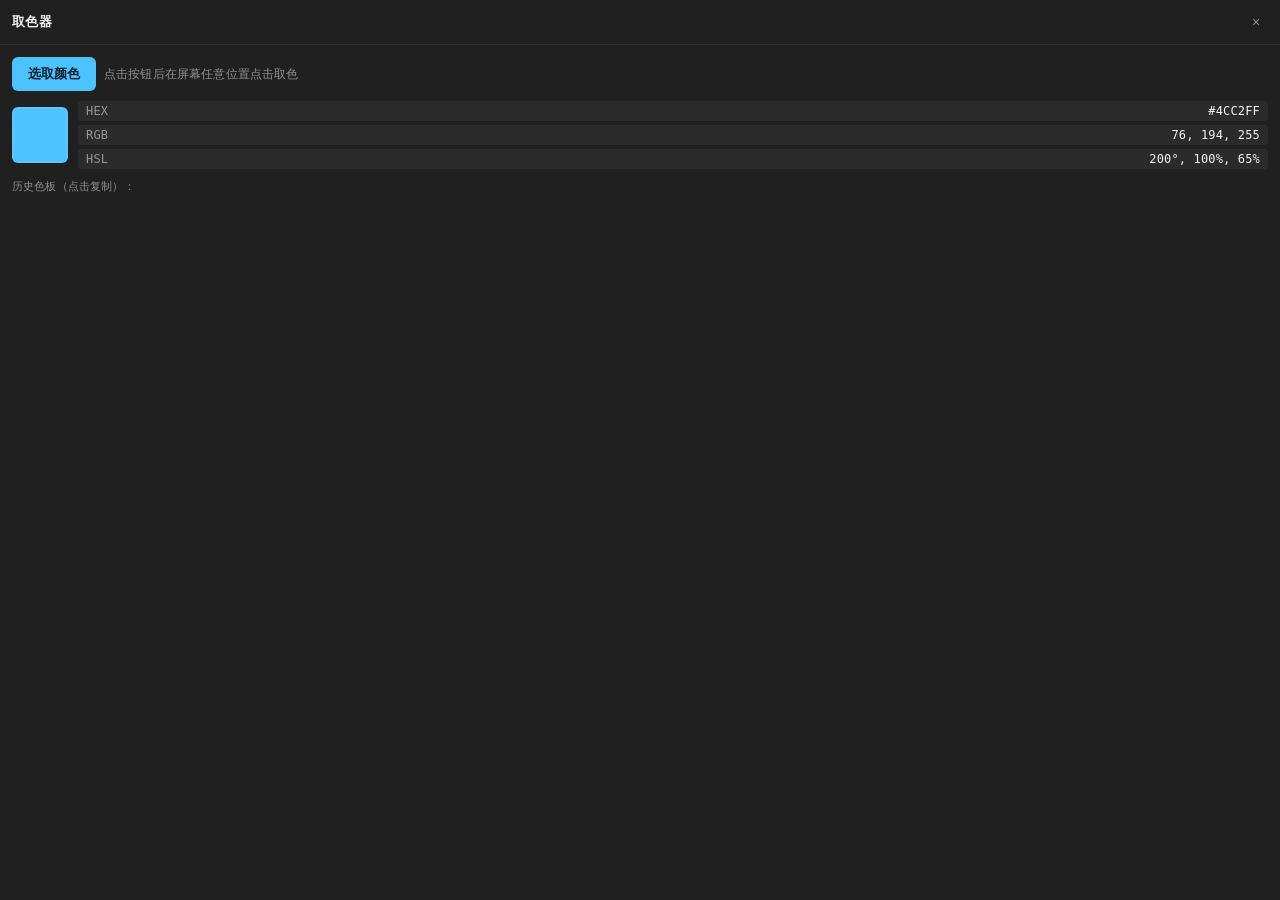
<file: apps/overlay/ui/widgets/colorpicker.html>
<!DOCTYPE html>
<html lang="zh-CN">
<head>
<meta charset="UTF-8">
<meta name="viewport" content="width=device-width, initial-scale=1.0">
<title>取色器 · 灵犀</title>
<link rel="stylesheet" href="widget.css">
<style>
.color-display {
  display: flex;
  gap: 10px;
  align-items: center;
  flex: 0 0 auto;
}
.color-swatch {
  width: 56px;
  height: 56px;
  border-radius: var(--radius-sm);
  border: 2px solid var(--stroke);
  flex: 0 0 auto;
}
.color-values {
  flex: 1 1 auto;
  display: flex;
  flex-direction: column;
  gap: 4px;
}
.color-value {
  display: flex;
  justify-content: space-between;
  font: 12px Consolas, monospace;
  padding: 3px 8px;
  background: var(--surface);
  border-radius: 4px;
  cursor: pointer;
  transition: background .12s;
}
.color-value:hover { background: var(--surface-hi); }
.color-value .label { color: var(--text-faint); }
.color-value .val { color: var(--text); }
.palette-label { font-size: 11px; color: var(--text-faint); flex: 0 0 auto; }
.palette {
  display: flex;
  gap: 4px;
  flex-wrap: wrap;
  flex: 0 0 auto;
}
.palette-color {
  width: 24px;
  height: 24px;
  border-radius: 4px;
  border: 1px solid var(--stroke);
  cursor: pointer;
  transition: transform .12s;
}
.palette-color:hover { transform: scale(1.15); }
</style>
</head>
<body>
<div class="widget-titlebar">
  <div class="title">取色器</div>
  <button class="widget-close" id="widget-close" title="关闭 (Esc)">×</button>
</div>
<div class="widget-body">
  <div class="toolbar">
    <button class="btn btn-primary" id="pick-btn">选取颜色</button>
    <span class="status" id="status">点击按钮后在屏幕任意位置点击取色</span>
  </div>
  <div class="color-display">
    <div class="color-swatch" id="swatch" style="background:#4cc2ff"></div>
    <div class="color-values">
      <div class="color-value" data-format="hex">
        <span class="label">HEX</span><span class="val" id="val-hex">#4CC2FF</span>
      </div>
      <div class="color-value" data-format="rgb">
        <span class="label">RGB</span><span class="val" id="val-rgb">76, 194, 255</span>
      </div>
      <div class="color-value" data-format="hsl">
        <span class="label">HSL</span><span class="val" id="val-hsl">200°, 100%, 65%</span>
      </div>
    </div>
  </div>
  <div class="palette-label">历史色板（点击复制）：</div>
  <div class="palette" id="palette"></div>
</div>
<script src="widget.js"></script>
<script>
"use strict";
const el = {
  pickBtn: document.getElementById("pick-btn"),
  status: document.getElementById("status"),
  swatch: document.getElementById("swatch"),
  valHex: document.getElementById("val-hex"),
  valRgb: document.getElementById("val-rgb"),
  valHsl: document.getElementById("val-hsl"),
  palette: document.getElementById("palette"),
};
let palette = [];

function rgbToHex(r, g, b) {
  return "#" + [r, g, b].map(v => v.toString(16).padStart(2, "0").toUpperCase()).join("");
}
function rgbToHsl(r, g, b) {
  r /= 255; g /= 255; b /= 255;
  const max = Math.max(r, g, b), min = Math.min(r, g, b);
  let h, s, l = (max + min) / 2;
  if (max === min) { h = s = 0; }
  else {
    const d = max - min;
    s = l > 0.5 ? d / (2 - max - min) : d / (max + min);
    switch(max) {
      case r: h = (g - b) / d + (g < b ? 6 : 0); break;
      case g: h = (b - r) / d + 2; break;
      case b: h = (r - g) / d + 4; break;
    }
    h /= 6;
  }
  return [Math.round(h * 360), Math.round(s * 100), Math.round(l * 100)];
}

function updateColor(r, g, b) {
  const hex = rgbToHex(r, g, b);
  const [h, s, l] = rgbToHsl(r, g, b);
  el.swatch.style.background = hex;
  el.valHex.textContent = hex;
  el.valRgb.textContent = r + ", " + g + ", " + b;
  el.valHsl.textContent = h + "°, " + s + "%, " + l + "%";
  // 加入色板
  if (!palette.includes(hex)) {
    palette.unshift(hex);
    palette = palette.slice(0, 20);
    renderPalette();
  }
}

function renderPalette() {
  el.palette.innerHTML = "";
  palette.forEach(hex => {
    const div = document.createElement("div");
    div.className = "palette-color";
    div.style.background = hex;
    div.title = hex;
    div.onclick = () => {
      writeClipboard(hex).then(() => setStatus("已复制 " + hex, "ok")).catch(() => setStatus("复制失败", "err"));
    };
    el.palette.appendChild(div);
  });
}

el.pickBtn.onclick = async () => {
  if (!invoke) { setStatus("需要 Tauri 环境", "err"); return; }
  el.pickBtn.disabled = true;
  setStatus("取色中：移动鼠标，点击屏幕任意位置确认，Esc 取消");
  try {
    // 打开全屏取色窗口（放大镜 HUD），结果通过 color-picked 事件返回。
    await invoke("widget_pick_color_lens");
  } catch (e) {
    setStatus(String(e), "err");
    el.pickBtn.disabled = false;
  }
};

// 取色结果 / 取消事件：由全屏取色窗口广播回来
const TAURI_EV = window.__TAURI__ && window.__TAURI__.event;
if (TAURI_EV) {
  TAURI_EV.listen("color-picked", (event) => {
    const { r, g, b } = event.payload;
    updateColor(r, g, b);
    setStatus("取色完成 " + r + "," + g + "," + b, "ok");
    el.pickBtn.disabled = false;
  }).catch(() => {});
  TAURI_EV.listen("lens-cancelled", () => {
    setStatus("已取消取色", "err");
    el.pickBtn.disabled = false;
  }).catch(() => {});
}

// 点击颜色值复制
document.querySelectorAll(".color-value").forEach(row => {
  row.onclick = () => {
    const val = row.querySelector(".val").textContent;
    writeClipboard(val).then(() => setStatus("已复制 " + val, "ok")).catch(() => setStatus("复制失败", "err"));
  };
});

setupWidgetClose("widget-colorpicker");
</script>
</body>
</html>
</file>
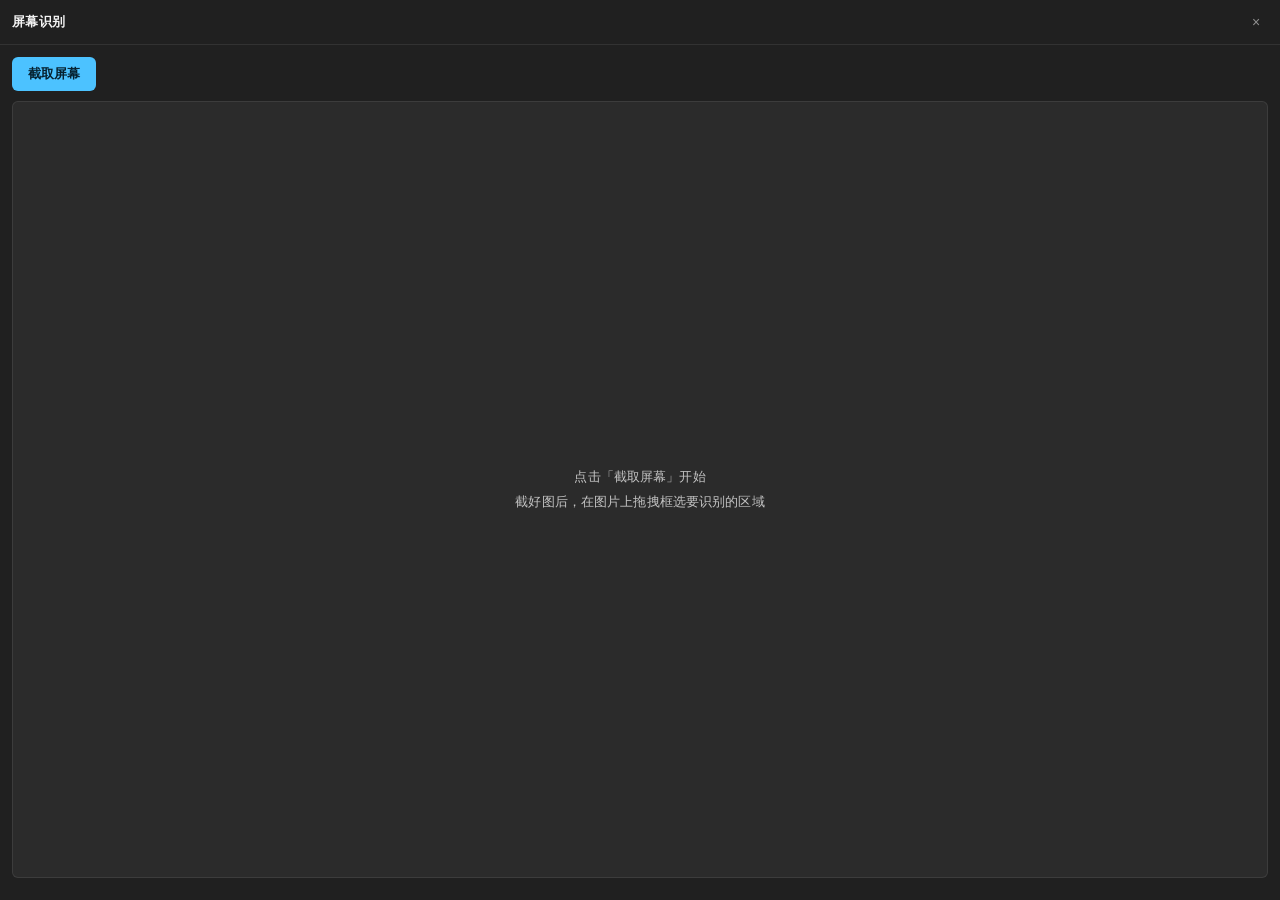
<file: apps/overlay/ui/widgets/ocr.html>
<!DOCTYPE html>
<html lang="zh-CN">
<head>
<meta charset="UTF-8">
<meta name="viewport" content="width=device-width, initial-scale=1.0">
<title>屏幕识别 · 灵犀</title>
<link rel="stylesheet" href="widget.css">
<style>
.canvas-wrap {
  flex: 1 1 auto;
  background: var(--surface);
  border: 1px solid var(--stroke);
  border-radius: var(--radius-sm);
  overflow: hidden;
  position: relative;
  display: flex;
  align-items: center;
  justify-content: center;
  min-height: 0;
}
canvas { max-width: 100%; max-height: 100%; cursor: crosshair; }
.result-actions { display: flex; gap: 6px; flex: 0 0 auto; }
.history-label { font-size: 11px; color: var(--text-faint); flex: 0 0 auto; }
</style>
</head>
<body>
<div class="widget-titlebar">
  <div class="title">屏幕识别</div>
  <button class="widget-close" id="widget-close" title="关闭 (Esc)">×</button>
</div>
<div class="widget-body">
  <div class="toolbar">
    <button class="btn btn-primary" id="capture-btn">截取屏幕</button>
    <button class="btn btn-sm" id="save-btn" style="display:none">保存图片</button>
    <span class="status" id="status"></span>
  </div>
  <div class="canvas-wrap" id="canvas-wrap">
    <div class="placeholder" id="placeholder">点击「截取屏幕」开始<br>截好图后，在图片上拖拽框选要识别的区域</div>
    <canvas id="canvas" style="display:none"></canvas>
  </div>
  <div class="result-box" id="result-text" style="display:none"></div>
  <div class="result-actions" id="result-actions" style="display:none">
    <button class="btn btn-sm" id="copy-btn">复制</button>
    <button class="btn btn-sm" id="search-btn">搜索</button>
  </div>
  <div class="history-label" id="history-label" style="display:none">最近识别：</div>
  <div class="item-grid" id="history"></div>
</div>
<script src="widget.js"></script>
<script>
"use strict";
let screenshot = null;
let screenshotData = null;
let dispW = 0;
let dispH = 0;
let history = [];
let isSelecting = false;
let selStart = null;
let selEnd = null;

const el = {
  captureBtn: document.getElementById("capture-btn"),
  saveBtn: document.getElementById("save-btn"),
  status: document.getElementById("status"),
  canvasWrap: document.getElementById("canvas-wrap"),
  placeholder: document.getElementById("placeholder"),
  canvas: document.getElementById("canvas"),
  resultText: document.getElementById("result-text"),
  resultActions: document.getElementById("result-actions"),
  copyBtn: document.getElementById("copy-btn"),
  searchBtn: document.getElementById("search-btn"),
  history: document.getElementById("history"),
  historyLabel: document.getElementById("history-label"),
};

async function captureScreen() {
  if (!invoke) { setStatus("需要 Tauri 环境", "err"); return; }
  el.captureBtn.disabled = true;
  setStatus("正在截取屏幕...");
  try {
    const result = await invoke("widget_capture_screen");
    const img = new Image();
    img.onload = () => {
      screenshot = img;
      screenshotData = result.image;
      el.placeholder.style.display = "none";
      el.canvas.style.display = "block";
      const ctx = el.canvas.getContext("2d");
      const dpr = window.devicePixelRatio || 1;
      const maxW = el.canvasWrap.clientWidth - 20;
      const maxH = el.canvasWrap.clientHeight - 20;
      const scale = Math.min(maxW / img.width, maxH / img.height, 1);
      dispW = Math.max(1, Math.round(img.width * scale));
      dispH = Math.max(1, Math.round(img.height * scale));
      // 高分屏下按 DPR 渲染，否则预览图是模糊的（内部像素不足）
      el.canvas.width = dispW * dpr;
      el.canvas.height = dispH * dpr;
      el.canvas.style.width = dispW + "px";
      el.canvas.style.height = dispH + "px";
      ctx.setTransform(dpr, 0, 0, dpr, 0, 0);
      ctx.drawImage(img, 0, 0, dispW, dispH);
      el.saveBtn.style.display = "inline-block";
      setStatus("在图片上拖拽框选要识别的区域");
      setupSelection();
    };
    img.src = result.image;
  } catch(e) {
    setStatus("截图失败: " + String(e), "err");
  }
  el.captureBtn.disabled = false;
}

function setupSelection() {
  const ctx = el.canvas.getContext("2d");
  el.canvas.onmousedown = (e) => {
    isSelecting = true;
    const rect = el.canvas.getBoundingClientRect();
    selStart = { x: e.clientX - rect.left, y: e.clientY - rect.top };
  };
  el.canvas.onmousemove = (e) => {
    if (!isSelecting || !screenshot) return;
    const rect = el.canvas.getBoundingClientRect();
    selEnd = { x: e.clientX - rect.left, y: e.clientY - rect.top };
    ctx.drawImage(screenshot, 0, 0, dispW, dispH);
    const x = Math.min(selStart.x, selEnd.x);
    const y = Math.min(selStart.y, selEnd.y);
    const w = Math.abs(selEnd.x - selStart.x);
    const h = Math.abs(selEnd.y - selStart.y);
    // 半透明遮罩
    ctx.fillStyle = "rgba(0,0,0,.35)";
    ctx.fillRect(0, 0, dispW, dispH);
    // 清除选区显示原图
    ctx.drawImage(screenshot, x / dispW * screenshot.width, y / dispH * screenshot.height, w / dispW * screenshot.width, h / dispH * screenshot.height, x, y, w, h);
    // 选框边线
    ctx.strokeStyle = "#4cc2ff";
    ctx.lineWidth = 2;
    ctx.setLineDash([6, 4]);
    ctx.strokeRect(x, y, w, h);
    ctx.setLineDash([]);
    // 尺寸标签
    if (w > 30 && h > 20) {
      const scaleX = screenshot.width / dispW;
      const scaleY = screenshot.height / dispH;
      const label = Math.round(w * scaleX) + "×" + Math.round(h * scaleY);
      ctx.fillStyle = "rgba(76,194,255,.9)";
      ctx.fillRect(x, y - 18, ctx.measureText(label).width + 20, 16);
      ctx.fillStyle = "#fff";
      ctx.font = "11px sans-serif";
      ctx.fillText(label, x + 6, y - 6);
    }
  };
  el.canvas.onmouseup = async (e) => {
    if (!isSelecting || !screenshot || !selEnd) { isSelecting = false; return; }
    isSelecting = false;
    const rect = el.canvas.getBoundingClientRect();
    selEnd = { x: e.clientX - rect.left, y: e.clientY - rect.top };
    const x = Math.min(selStart.x, selEnd.x);
    const y = Math.min(selStart.y, selEnd.y);
    const w = Math.abs(selEnd.x - selStart.x);
    const h = Math.abs(selEnd.y - selStart.y);
    if (w < 5 || h < 5) return;
    const scaleX = screenshot.width / dispW;
    const scaleY = screenshot.height / dispH;
    await ocrRegion(Math.round(x * scaleX), Math.round(y * scaleY), Math.round(w * scaleX), Math.round(h * scaleY));
  };
}

async function ocrRegion(x, y, w, h) {
  setStatus("正在识别文字...");
  el.resultText.style.display = "none";
  el.resultActions.style.display = "none";
  try {
    const result = await invoke("widget_ocr", { x, y, w, h });
    el.resultText.textContent = result.text || "(未识别到文字)";
    el.resultText.style.display = "block";
    el.resultActions.style.display = "flex";
    setStatus("识别完成", "ok");
    if (result.text) {
      history.unshift(result.text.substring(0, 100));
      history = history.slice(0, 5);
      renderHistory();
    }
  } catch(e) {
    setStatus("识别失败: " + String(e), "err");
  }
}

function renderHistory() {
  if (history.length === 0) {
    el.history.innerHTML = "";
    el.historyLabel.style.display = "none";
    return;
  }
  el.historyLabel.style.display = "block";
  el.history.innerHTML = "";
  history.forEach((text, i) => {
    const div = document.createElement("div");
    div.className = "item-row";
    div.textContent = text.substring(0, 60) + (text.length > 60 ? "..." : "");
    div.onclick = () => {
      el.resultText.textContent = history[i];
      el.resultText.style.display = "block";
      el.resultActions.style.display = "flex";
    };
    el.history.appendChild(div);
  });
}

el.captureBtn.onclick = captureScreen;
el.copyBtn.onclick = async () => {
  try {
    await writeClipboard(el.resultText.textContent);
    setStatus("已复制到剪贴板", "ok");
  } catch { setStatus("复制失败", "err"); }
};
el.searchBtn.onclick = () => {
  const text = el.resultText.textContent.trim();
  if (text) window.open("https://www.bing.com/search?q=" + encodeURIComponent(text));
};
el.saveBtn.onclick = async () => {
  if (!screenshotData) return;
  try {
    const r = await invoke("widget_save_image", { dataUrl: screenshotData, name: shotName() });
    setStatus("已保存：" + r.path, "ok");
  } catch(e) {
    setStatus("保存失败: " + String(e), "err");
  }
};

function shotName() {
  const d = new Date(), p = n => String(n).padStart(2, "0");
  return `lingxi-screenshot-${d.getFullYear()}${p(d.getMonth()+1)}${p(d.getDate())}-${p(d.getHours())}${p(d.getMinutes())}${p(d.getSeconds())}`;
}

setupWidgetClose("widget-ocr");
</script>
</body>
</html>
</file>
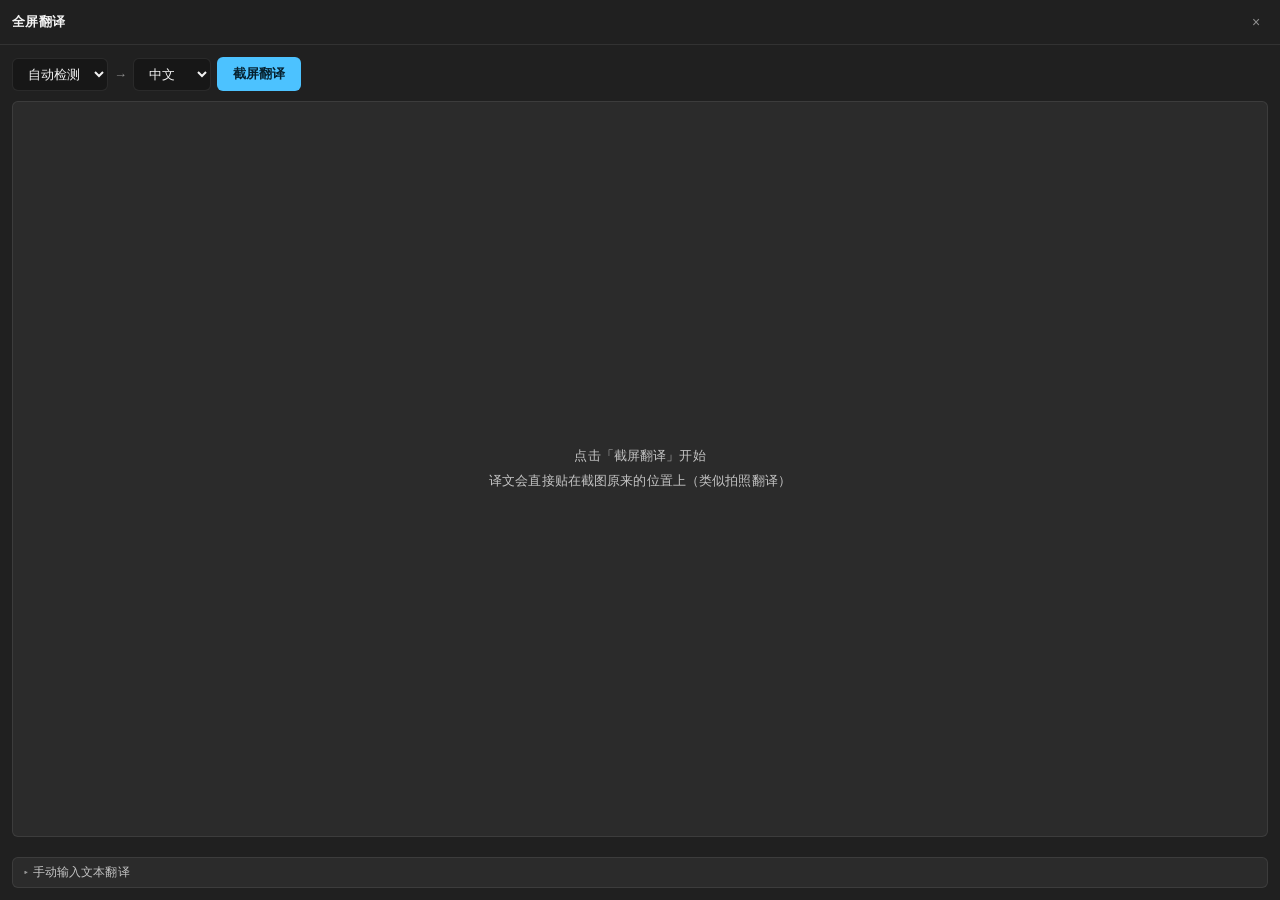
<file: apps/overlay/ui/widgets/translate.html>
<!DOCTYPE html>
<html lang="zh-CN">
<head>
<meta charset="UTF-8">
<meta name="viewport" content="width=device-width, initial-scale=1.0">
<title>全屏翻译 · 灵犀</title>
<link rel="stylesheet" href="widget.css">
<style>
.lang-row {
  flex: 0 0 auto;
  display: flex;
  gap: 6px;
  align-items: center;
  flex-wrap: wrap;
}
.lang-row select { flex: 0 0 auto; width: auto; min-width: 78px; }
.lang-row .arrow { color: var(--text-faint); flex: 0 0 auto; }
.lang-row .btn-primary { flex: 0 0 auto; }

.canvas-wrap {
  flex: 1 1 auto;
  background: var(--surface);
  border: 1px solid var(--stroke);
  border-radius: var(--radius-sm);
  overflow: hidden;
  position: relative;
  display: flex;
  align-items: center;
  justify-content: center;
  min-height: 0;
}
/* 舞台：canvas 原图与译文卡片层精确重合 */
.stage { position: relative; display: block; }
.stage canvas { display: block; border-radius: 3px; }
.overlay-cards { position: absolute; inset: 0; overflow: hidden; border-radius: 3px; }
/* 译文卡片：类 Google Lens 字幕卡，毛玻璃质感 */
.card {
  position: absolute;
  padding: 1.5px 7px;
  border-radius: 7px;
  background: rgba(21, 22, 26, 0.86);
  color: #f4f4f6;
  border: 1px solid rgba(255, 255, 255, 0.1);
  box-shadow: 0 2px 10px rgba(0, 0, 0, 0.3);
  backdrop-filter: blur(5px) saturate(1.15);
  font-weight: 500;
  line-height: 1.35;
  white-space: nowrap;
  cursor: default;
  animation: card-in .32s cubic-bezier(.18, .89, .32, 1.15) both;
  transform-origin: left center;
}
@keyframes card-in {
  from { opacity: 0; transform: translateY(5px) scale(.9); }
  to { opacity: 1; transform: none; }
}
/* 识别中的扫描光效 */
.scanline { position: absolute; inset: 0; pointer-events: none; }
.scanline::before {
  content: "";
  position: absolute;
  left: -10%;
  width: 120%;
  height: 38%;
  background: linear-gradient(to bottom,
    transparent,
    rgba(76, 194, 255, 0.05) 40%,
    rgba(76, 194, 255, 0.14) 50%,
    rgba(76, 194, 255, 0.05) 60%,
    transparent);
  animation: scan 1.7s ease-in-out infinite;
}
@keyframes scan {
  0% { top: -40%; }
  100% { top: 105%; }
}

/* 文本对照模式 */
.text-panel {
  flex: 1 1 auto;
  min-height: 0;
  display: flex;
  flex-direction: column;
  gap: 8px;
}
.line-list {
  flex: 1 1 auto;
  overflow-y: auto;
  display: flex;
  flex-direction: column;
  gap: 5px;
}
.line-list::-webkit-scrollbar { width: 5px; }
.line-list::-webkit-scrollbar-thumb { background: var(--stroke-hi); border-radius: 5px; }
.line-item {
  background: var(--surface);
  border: 1px solid var(--stroke);
  border-radius: var(--radius-sm);
  padding: 7px 10px;
}
.line-item .src {
  font-size: 11px;
  color: var(--text-faint);
  word-break: break-all;
  line-height: 1.5;
}
.line-item .dst {
  font-size: 12.5px;
  color: var(--text);
  word-break: break-all;
  line-height: 1.55;
  margin-top: 2px;
}

/* 手动翻译折叠区 */
details.manual {
  flex: 0 0 auto;
  border: 1px solid var(--stroke);
  border-radius: var(--radius-sm);
  background: var(--surface);
}
details.manual summary {
  cursor: pointer;
  padding: 7px 10px;
  font-size: 11.5px;
  color: var(--text-dim);
  user-select: none;
  list-style: none;
}
details.manual summary::before { content: "▸ "; color: var(--text-faint); }
details.manual[open] summary::before { content: "▾ "; }
details.manual .manual-body {
  display: flex;
  flex-direction: column;
  gap: 8px;
  padding: 0 10px 10px;
}
.translate-result {
  min-height: 44px;
  background: var(--bg);
  border: 1px solid var(--stroke);
  border-radius: var(--radius-sm);
  padding: 10px;
  overflow-y: auto;
  white-space: pre-wrap;
  word-break: break-all;
  line-height: 1.6;
  font-size: 12.5px;
}
</style>
</head>
<body>
<div class="widget-titlebar">
  <div class="title">全屏翻译</div>
  <button class="widget-close" id="widget-close" title="关闭 (Esc)">×</button>
</div>
<div class="widget-body">
  <div class="lang-row">
    <select id="from-lang">
      <option value="auto">自动检测</option>
      <option value="zh">中文</option>
      <option value="en">英语</option>
      <option value="ja">日语</option>
      <option value="ko">韩语</option>
      <option value="fr">法语</option>
      <option value="de">德语</option>
    </select>
    <span class="arrow">→</span>
    <select id="to-lang">
      <option value="zh">中文</option>
      <option value="en">英语</option>
      <option value="ja">日语</option>
      <option value="ko">韩语</option>
      <option value="fr">法语</option>
      <option value="de">德语</option>
    </select>
    <button class="btn btn-primary" id="screen-btn">截屏翻译</button>
  </div>

  <div class="canvas-wrap" id="canvas-wrap">
    <div class="placeholder" id="placeholder">点击「截屏翻译」开始<br>译文会直接贴在截图原来的位置上（类似拍照翻译）</div>
    <div class="stage" id="stage" style="display:none">
      <canvas id="canvas"></canvas>
      <div class="overlay-cards" id="overlay-cards"></div>
    </div>
    <div class="scanline" id="scanline" style="display:none"></div>
  </div>

  <div class="text-panel" id="text-panel" style="display:none">
    <div class="line-list" id="line-list"></div>
  </div>

  <div class="toolbar">
    <button class="btn btn-sm" id="view-text-btn" style="display:none">文本对照</button>
    <button class="btn btn-sm" id="view-image-btn" style="display:none">返回图片</button>
    <button class="btn btn-sm" id="copy-result-btn" style="display:none">复制译文</button>
    <button class="btn btn-sm" id="save-img-btn" style="display:none">保存图片</button>
    <span class="status" id="status"></span>
  </div>

  <details class="manual">
    <summary>手动输入文本翻译</summary>
    <div class="manual-body">
      <textarea id="src-text" placeholder="输入要翻译的文本..." rows="3"></textarea>
      <div class="toolbar">
        <button class="btn btn-sm btn-primary" id="translate-btn">翻译</button>
        <button class="btn btn-sm" id="paste-btn">粘贴</button>
      </div>
      <div class="translate-result" id="result"></div>
    </div>
  </details>
</div>
<script src="widget.js"></script>
<script>
"use strict";
let shotImg = null;        // 截图 Image 对象
let shotDataUrl = null;    // 原始截图 data URL（用于保存）
let dispW = 0;             // canvas 的 CSS 像素尺寸（DPR 缩放前的逻辑尺寸）
let dispH = 0;
let ocrLines = [];         // OCR 行 [{text,x,y,w,h}]
let translations = [];     // 与 ocrLines 对应的译文
let mergedMode = false;     // 整段翻译 fallback

const el = {
  fromLang: document.getElementById("from-lang"),
  toLang: document.getElementById("to-lang"),
  screenBtn: document.getElementById("screen-btn"),
  canvasWrap: document.getElementById("canvas-wrap"),
  placeholder: document.getElementById("placeholder"),
  stage: document.getElementById("stage"),
  canvas: document.getElementById("canvas"),
  overlayCards: document.getElementById("overlay-cards"),
  scanline: document.getElementById("scanline"),
  textPanel: document.getElementById("text-panel"),
  lineList: document.getElementById("line-list"),
  viewTextBtn: document.getElementById("view-text-btn"),
  viewImageBtn: document.getElementById("view-image-btn"),
  copyResultBtn: document.getElementById("copy-result-btn"),
  saveImgBtn: document.getElementById("save-img-btn"),
  status: document.getElementById("status"),
  srcText: document.getElementById("src-text"),
  translateBtn: document.getElementById("translate-btn"),
  pasteBtn: document.getElementById("paste-btn"),
  result: document.getElementById("result"),
};

// ---------- 截屏翻译主流程 ----------
async function translateScreen() {
  if (!invoke) { setStatus("需要 Tauri 环境", "err"); return; }
  el.screenBtn.disabled = true;
  el.scanline.style.display = "block";
  el.saveImgBtn.style.display = "none";
  setStatus("正在截取屏幕...");
  try {
    const ocr = await invoke("widget_ocr_fullscreen");
    shotDataUrl = ocr.image;
    ocrLines = ocr.lines || [];
    if (ocrLines.length === 0) {
      el.scanline.style.display = "none";
      setStatus("未识别到屏幕文字（OCR 引擎或无文字内容）", "err");
      return;
    }
    setStatus(`识别到 ${ocrLines.length} 行文字，正在翻译...`);
    const res = await invoke("widget_translate_lines", {
      lines: ocrLines.map(l => l.text),
      to: el.toLang.value,
    });
    translations = res.translated || [];
    mergedMode = !!res.merged;

    const img = new Image();
    img.onload = () => {
      shotImg = img;
      el.scanline.style.display = "none";
      showImagePanel();
      renderTextPanel();
      el.saveImgBtn.style.display = "inline-block";
      setStatus(mergedMode ? "完成（识别行数较多，已合并为整段翻译）" : "翻译完成", "ok");
    };
    img.src = ocr.image;
  } catch (e) {
    el.scanline.style.display = "none";
    setStatus("失败: " + String(e), "err");
  }
  el.screenBtn.disabled = false;
}

el.screenBtn.onclick = translateScreen;

// ---------- 原位覆盖渲染 ----------
function fitCanvas() {
  if (!shotImg) return;
  const maxW = el.canvasWrap.clientWidth - 16;
  const maxH = el.canvasWrap.clientHeight - 16;
  const scale = Math.min(maxW / shotImg.width, maxH / shotImg.height, 1);
  dispW = Math.max(1, Math.round(shotImg.width * scale));
  dispH = Math.max(1, Math.round(shotImg.height * scale));
  // 高分屏下按 DPR 渲染，否则截图预览是模糊的（内部像素不足）
  const dpr = window.devicePixelRatio || 1;
  el.canvas.width = dispW * dpr;
  el.canvas.height = dispH * dpr;
  el.canvas.style.width = dispW + "px";
  el.canvas.style.height = dispH + "px";
  el.stage.style.width = dispW + "px";
  el.stage.style.height = dispH + "px";
  el.canvas.getContext("2d").setTransform(dpr, 0, 0, dpr, 0, 0);
}

// 原位覆盖：canvas 只画轻度压暗的原图，译文用毛玻璃卡片按 OCR 坐标
// 百分比定位（类 Google Lens 字幕卡），逐张错落淡入；字号按原行高
// 推算，放不下时逐级缩小，保证单行完整可读。
function renderOverlayCards() {
  if (!shotImg) return;
  const ctx = el.canvas.getContext("2d");
  ctx.filter = "brightness(0.88) saturate(0.94)";
  ctx.drawImage(shotImg, 0, 0, dispW, dispH);
  ctx.filter = "none";

  el.overlayCards.replaceChildren();
  ocrLines.forEach((line, i) => {
    const text = translations[i];
    if (!text) return;
    const card = document.createElement("div");
    card.className = "card";
    card.textContent = text;
    const leftFrac = line.x / shotImg.width;
    const lineH = (line.h / shotImg.height) * dispH;
    const lineW = (line.w / shotImg.width) * dispW;
    const room = Math.max(70, dispW * 0.94 - lineW * leftFrac);
    card.style.left = (leftFrac * 100) + "%";
    card.style.top = ((line.y / shotImg.height) * 100) + "%";
    card.style.maxWidth = Math.round(Math.min(lineW * 1.6 + 90, room)) + "px";
    card.style.fontSize = Math.round(Math.min(Math.max(lineH * 0.72, 9), 16.5) * 10) / 10 + "px";
    card.style.animationDelay = Math.min(i * 28, 900) + "ms";
    el.overlayCards.appendChild(card);
    // 文本放不下时逐级缩字号，保证单行完整
    let size = parseFloat(card.style.fontSize);
    for (let n = 0; n < 24 && size > 9 && card.scrollWidth > card.clientWidth; n++) {
      size -= 0.5;
      card.style.fontSize = size + "px";
    }
  });
}

new ResizeObserver(() => {
  if (shotImg && el.stage.style.display !== "none") {
    fitCanvas();
    renderOverlayCards();
  }
}).observe(el.canvasWrap);

// ---------- 面板切换 ----------
function showImagePanel() {
  el.placeholder.style.display = "none";
  el.stage.style.display = "block";
  el.textPanel.style.display = "none";
  el.viewTextBtn.style.display = "inline-block";
  el.viewImageBtn.style.display = "none";
  el.copyResultBtn.style.display = "inline-block";
  fitCanvas();
  if (!mergedMode) renderOverlayCards();
}

function showTextPanel() {
  el.placeholder.style.display = "none";
  el.stage.style.display = "none";
  el.textPanel.style.display = "flex";
  el.viewTextBtn.style.display = "none";
  el.viewImageBtn.style.display = mergedMode ? "none" : "inline-block";
  el.copyResultBtn.style.display = "inline-block";
}

function renderTextPanel() {
  el.lineList.innerHTML = "";
  if (mergedMode) {
    const src = ocrLines.map(l => l.text).join("\n");
    el.lineList.appendChild(makeLineItem(src, translations[0] || ""));
    return;
  }
  ocrLines.forEach((line, i) => {
    el.lineList.appendChild(makeLineItem(line.text, translations[i] || ""));
  });
}

function makeLineItem(src, dst) {
  const div = document.createElement("div");
  div.className = "line-item";
  const s = document.createElement("div");
  s.className = "src";
  s.textContent = src;
  const d = document.createElement("div");
  d.className = "dst";
  d.textContent = dst;
  div.appendChild(s);
  div.appendChild(d);
  return div;
}

el.viewTextBtn.onclick = () => { showTextPanel(); setStatus("", ""); };
el.viewImageBtn.onclick = () => { showImagePanel(); };

el.copyResultBtn.onclick = async () => {
  const text = (translations.length === 1 && mergedMode)
    ? translations[0]
    : translations.join("\n");
  if (!text) return;
  try {
    await writeClipboard(text);
    setStatus("已复制译文", "ok");
  } catch { setStatus("复制失败", "err"); }
};

// ---------- 手动文本翻译 ----------
async function doTranslate() {
  const text = el.srcText.value.trim();
  if (!text) { setStatus("请输入要翻译的文本", "err"); return; }
  if (!invoke) { setStatus("需要 Tauri 环境", "err"); return; }
  el.translateBtn.disabled = true;
  setStatus("正在翻译...");
  try {
    const res = await invoke("widget_translate", {
      text,
      from: el.fromLang.value,
      to: el.toLang.value,
    });
    el.result.textContent = res.translated || "(无翻译结果)";
    setStatus("翻译完成", "ok");
  } catch (e) {
    setStatus("翻译失败: " + String(e), "err");
  }
  el.translateBtn.disabled = false;
}

el.translateBtn.onclick = doTranslate;
el.srcText.addEventListener("keydown", (e) => {
  if (e.ctrlKey && e.key === "Enter") { e.preventDefault(); doTranslate(); }
});
el.pasteBtn.onclick = async () => {
  try {
    el.srcText.value = await readClipboard();
    el.srcText.focus();
  } catch { setStatus("无法读取剪贴板", "err"); }
};

el.saveImgBtn.onclick = async () => {
  if (!shotDataUrl) return;
  try {
    const r = await invoke("widget_save_image", { dataUrl: shotDataUrl, name: shotName() });
    setStatus("已保存：" + r.path, "ok");
  } catch(e) {
    setStatus("保存失败: " + String(e), "err");
  }
};

function shotName() {
  const d = new Date(), p = n => String(n).padStart(2, "0");
  return `lingxi-translate-${d.getFullYear()}${p(d.getMonth()+1)}${p(d.getDate())}-${p(d.getHours())}${p(d.getMinutes())}${p(d.getSeconds())}`;
}

setupWidgetClose("widget-translate");
</script>
</body>
</html>
</file>
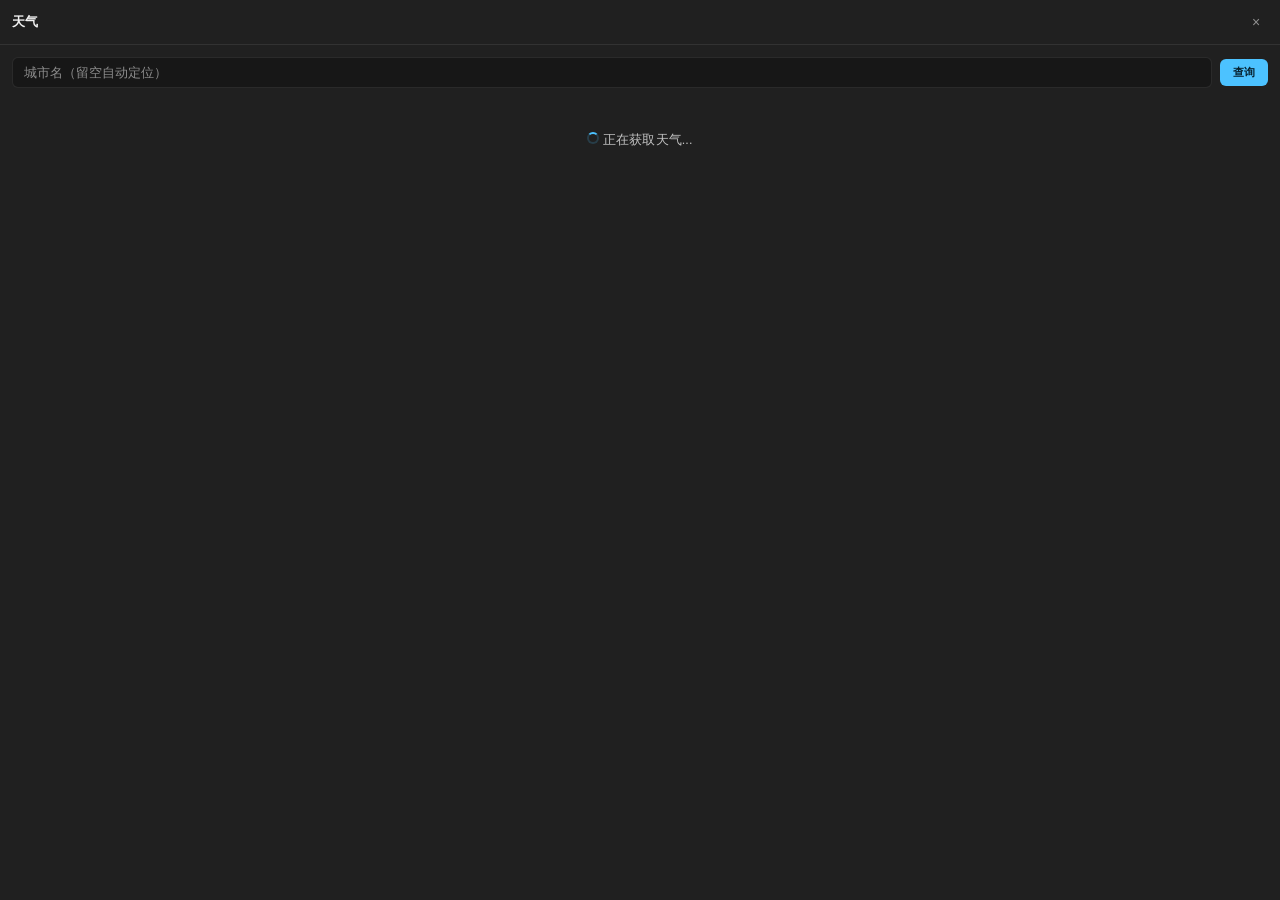
<file: apps/overlay/ui/widgets/weather.html>
<!DOCTYPE html>
<html lang="zh-CN">
<head>
<meta charset="UTF-8">
<meta name="viewport" content="width=device-width, initial-scale=1.0">
<title>天气 · 灵犀</title>
<link rel="stylesheet" href="widget.css">
<style>
.current {
  background: var(--surface);
  border: 1px solid var(--stroke);
  border-radius: var(--radius-sm);
  padding: 20px 16px;
  text-align: center;
  flex: 0 0 auto;
}
.current .temp { font-size: 42px; font-weight: 200; line-height: 1.1; letter-spacing: 0.01em; }
.current .icon { color: var(--brand-hi); display: flex; justify-content: center; }
.current .desc { color: var(--text-dim); margin-top: 5px; font-size: 12.5px; }
.current .city { color: var(--text-faint); font-size: 11px; margin-top: 3px; letter-spacing: 0.03em; }
.current .details { display: flex; justify-content: center; gap: 18px; margin-top: 12px; padding-top: 11px; border-top: 1px solid var(--stroke); font-size: 11.5px; color: var(--text-dim); }
.forecast { display: flex; gap: 6px; flex: 0 0 auto; }
.forecast-day {
  flex: 1;
  background: var(--surface);
  border: 1px solid var(--stroke);
  border-radius: var(--radius-sm);
  padding: 10px 6px 9px;
  text-align: center;
}
.forecast-day:first-child { border-color: rgba(76, 194, 255, 0.35); }
.forecast-day .day { font-size: 10.5px; color: var(--text-faint); letter-spacing: 0.04em; }
.forecast-day:first-child .day { color: var(--brand); font-weight: 600; }
.forecast-day .date { font-size: 9.5px; color: var(--text-faint); margin-top: 1px; opacity: .8; }
.forecast-day .icon { color: var(--text-dim); margin: 5px 0 4px; display: flex; justify-content: center; }
.forecast-day .temps { font-size: 11.5px; font-variant-numeric: tabular-nums; }
.forecast-day .high { color: #ff99a4; }
.forecast-day .low { color: #99dcff; }
.updated-at { text-align: center; font-size: 10px; color: var(--text-faint); flex: 0 0 auto; opacity: .85; }
#content { flex: 1 1 auto; display: flex; flex-direction: column; gap: 10px; min-height: 0; }
</style>
</head>
<body>
<div class="widget-titlebar">
  <div class="title">天气</div>
  <button class="widget-close" id="widget-close" title="关闭 (Esc)">×</button>
</div>
<div class="widget-body">
  <div class="toolbar">
    <input type="text" id="city-input" placeholder="城市名（留空自动定位）" style="flex:1">
    <button class="btn btn-primary btn-sm" id="refresh">查询</button>
  </div>
  <div class="placeholder" id="loading"><span class="spinner"></span> 正在获取天气...</div>
  <div id="content" style="display:none">
    <div class="current">
      <div class="icon" id="w-icon"></div>
      <div class="temp" id="w-temp">--°</div>
      <div class="desc" id="w-desc">--</div>
      <div class="city" id="w-city"></div>
      <div class="details">
        <span>湿度 <span id="w-humidity">--%</span></span>
        <span>风速 <span id="w-wind">-- km/h</span></span>
      </div>
    </div>
    <div class="forecast" id="forecast"></div>
    <div class="updated-at" id="updated-at"></div>
  </div>
</div>
<script src="widget.js"></script>
<script>
"use strict";
const el = {
  cityInput: document.getElementById("city-input"),
  refresh: document.getElementById("refresh"),
  loading: document.getElementById("loading"),
  content: document.getElementById("content"),
  wIcon: document.getElementById("w-icon"),
  wTemp: document.getElementById("w-temp"),
  wDesc: document.getElementById("w-desc"),
  wCity: document.getElementById("w-city"),
  wHumidity: document.getElementById("w-humidity"),
  wWind: document.getElementById("w-wind"),
  forecast: document.getElementById("forecast"),
};

// 线性描边天气图标（与主面板图标系统同风格），currentColor 继承容器颜色。
const wIcon = (d, size = 30) =>
  '<svg viewBox="0 0 24 24" width="' + size + '" height="' + size + '" fill="none" stroke="currentColor" stroke-width="1.6" stroke-linecap="round" stroke-linejoin="round" aria-hidden="true">' + d + "</svg>";

const PATHS = {
  sun: '<circle cx="12" cy="12" r="4"/><path d="M12 2v2"/><path d="M12 20v2"/><path d="m4.93 4.93 1.41 1.41"/><path d="m17.66 17.66 1.41 1.41"/><path d="M2 12h2"/><path d="M20 12h2"/><path d="m6.34 17.66-1.41 1.41"/><path d="m19.07 4.93-1.41 1.41"/>',
  cloudSun: '<path d="M12 2v2"/><path d="m4.93 4.93 1.41 1.41"/><path d="M20 12h2"/><path d="m19.07 4.93-1.41 1.41"/><path d="M15.947 12.65a4 4 0 0 0-5.925-4.128"/><path d="M13 22H7a5 5 0 1 1 4.9-6H13a3 3 0 0 1 0 6Z"/>',
  cloud: '<path d="M17.5 19H9a7 7 0 1 1 6.71-9h1.79a4.5 4.5 0 1 1 0 9Z"/>',
  fog: '<path d="M4 14.899A7 7 0 1 1 15.71 8h1.79a4.5 4.5 0 0 1 2.5 8.242"/><path d="M16 17H7"/><path d="M17 21H9"/>',
  drizzle: '<path d="M4 14.899A7 7 0 1 1 15.71 8h1.79a4.5 4.5 0 0 1 2.5 8.242"/><path d="M8 19v1"/><path d="M8 14v1"/><path d="M16 19v1"/><path d="M16 14v1"/><path d="M12 21v1"/><path d="M12 16v1"/>',
  rain: '<path d="M4 14.899A7 7 0 1 1 15.71 8h1.79a4.5 4.5 0 0 1 2.5 8.242"/><path d="M16 14v6"/><path d="M8 14v6"/><path d="M12 16v6"/>',
  snow: '<path d="M4 14.899A7 7 0 1 1 15.71 8h1.79a4.5 4.5 0 0 1 2.5 8.242"/><path d="M8 15h.01"/><path d="M8 19h.01"/><path d="M12 17h.01"/><path d="M12 21h.01"/><path d="M16 15h.01"/><path d="M16 19h.01"/>',
  storm: '<path d="M6 16.326A7 7 0 1 1 15.71 8h1.79a4.5 4.5 0 0 1 .5 8.973"/><path d="m13 12-3 5h4l-3 5"/>',
  therm: '<path d="M14 4v10.54a4 4 0 1 1-4 0V4a2 2 0 0 1 4 0Z"/>',
};

const WEATHER_ICONS = {
  0: PATHS.sun, 1: PATHS.sun, 2: PATHS.cloudSun, 3: PATHS.cloud,
  45: PATHS.fog, 48: PATHS.fog,
  51: PATHS.drizzle, 53: PATHS.drizzle, 55: PATHS.drizzle,
  56: PATHS.drizzle, 57: PATHS.drizzle,
  61: PATHS.rain, 63: PATHS.rain, 65: PATHS.rain,
  66: PATHS.rain, 67: PATHS.rain,
  71: PATHS.snow, 73: PATHS.snow, 75: PATHS.snow, 77: PATHS.snow,
  80: PATHS.rain, 81: PATHS.rain, 82: PATHS.rain,
  85: PATHS.snow, 86: PATHS.snow,
  95: PATHS.storm, 96: PATHS.storm, 99: PATHS.storm,
};

const WEEKDAYS = ["周日", "周一", "周二", "周三", "周四", "周五", "周六"];

// 把预报日期转成“今天 / 明天 / 后天 / 周X”+ MM-DD 日期
function describeDate(dateStr, index) {
  const label = index === 0 ? "今天" : index === 1 ? "明天" : index === 2 ? "后天" : null;
  let dateText = dateStr ? dateStr.substring(5).replace("-", "/") : "";
  let weekday = "";
  if (dateStr) {
    const d = new Date(dateStr + "T00:00:00");
    if (!isNaN(d)) weekday = WEEKDAYS[d.getDay()];
  }
  return { label: label || weekday, dateText };
}

async function loadWeather() {
  const city = el.cityInput.value.trim();
  el.loading.innerHTML = '<span class="spinner"></span> ' + (city ? "正在查询 " + city + " ..." : "正在获取天气...");
  el.loading.style.display = "block";
  el.loading.style.color = "var(--text-faint)";
  el.content.style.display = "none";
  el.refresh.disabled = true;
  try {
    const data = await invoke("widget_get_weather", { city: city || null });
    const cur = data.current;
    el.wIcon.innerHTML = wIcon(WEATHER_ICONS[cur.weather_code] || PATHS.therm, 34);
    el.wTemp.innerHTML = Math.round(cur.temperature) + '<span style="font-size:20px;color:var(--text-dim)">°C</span>';
    el.wDesc.textContent = cur.description;
    el.wCity.textContent = data.city && data.city !== "未知" ? data.city : "";
    el.wHumidity.textContent = cur.humidity + "%";
    el.wWind.textContent = cur.wind_speed.toFixed(1) + " km/h";

    el.forecast.innerHTML = "";
    const daily = data.daily || [];
    daily.forEach((d, i) => {
      const day = document.createElement("div");
      day.className = "forecast-day";
      const info = describeDate(d.date, i);
      day.innerHTML = '<div class="day">' + info.label + '</div>'
        + '<div class="date">' + info.dateText + '</div>'
        + '<div class="icon">' + wIcon(WEATHER_ICONS[d.weather_code] || PATHS.therm, 22) + '</div>'
        + '<div class="temps"><span class="high">' + Math.round(d.max) + '°</span><span class="sep" style="opacity:.4"> / </span><span class="low">' + Math.round(d.min) + '°</span></div>';
      el.forecast.appendChild(day);
    });

    const now = new Date();
    const timeStr = String(now.getHours()).padStart(2, "0") + ":" + String(now.getMinutes()).padStart(2, "0");
    document.getElementById("updated-at").textContent = "更新于 " + timeStr;

    el.loading.style.display = "none";
    el.content.style.display = "flex";
  } catch(e) {
    el.loading.innerHTML = "获取天气失败：" + String(e)
      + '<br><button class="btn btn-sm" style="margin-top:10px" onclick="loadWeather()">重试</button>';
    el.loading.style.color = "var(--err)";
  } finally {
    el.refresh.disabled = false;
  }
}

el.refresh.onclick = loadWeather;
el.cityInput.addEventListener("keydown", (e) => {
  if (e.key === "Enter") loadWeather();
});

setupWidgetClose("widget-weather");
// 自动加载
if (invoke) loadWeather();
</script>
</body>
</html>
</file>
<file: apps/overlay/ui/styles.css>
/* 灵犀面板 · Fluent 暗色设计系统
   中性深色基底 + 唯一系统强调色，克制的圆角与功能性阴影，
   动效只用于状态反馈而非装饰，图标统一使用描边 SVG。 */
:root {
  --bg: rgba(32, 32, 32, 0.97);
  --bg-solid: #202020;
  --surface: rgba(255, 255, 255, 0.051);
  --surface-hi: rgba(255, 255, 255, 0.093);
  --stroke: rgba(255, 255, 255, 0.084);
  --stroke-strong: rgba(255, 255, 255, 0.16);
  --text: #f3f3f3;
  --text-dim: rgba(243, 243, 243, 0.72);
  --text-faint: rgba(243, 243, 243, 0.5);
  --accent: #4cc2ff;
  --accent-hi: #99dcff;
  --accent-deep: #2b9de4;
  --accent-dim: rgba(76, 194, 255, 0.12);
  --accent-line: rgba(76, 194, 255, 0.5);
  --accent-ring: rgba(76, 194, 255, 0.18);
  --grad: #4cc2ff;
  --grad-soft: rgba(76, 194, 255, 0.1);
  --on-accent: #06212f;
  --brand: #4cc2ff;
  --add-bg: rgba(108, 203, 95, 0.14);
  --add-fg: #6ccb5f;
  --del-bg: rgba(255, 153, 164, 0.13);
  --del-fg: #ff99a4;
  --warn: #ffd45e;
  --radius: 10px;
  --radius-md: 8px;
  --radius-sm: 6px;
  --shadow: 0 16px 44px rgba(0, 0, 0, 0.45), 0 2px 6px rgba(0, 0, 0, 0.4);
  --ease: cubic-bezier(0.33, 1, 0.68, 1);
  /* 字号阶梯：拉大层级差，避免旧版「一锅 11px」的密集后台感 */
  --fs-xs: 10.5px;
  --fs-sm: 11.5px;
  --fs-md: 12.5px;
  --fs-lg: 13.5px;
  font-family: "Segoe UI Variable Text", "Segoe UI", "Microsoft YaHei UI", "Microsoft YaHei", "PingFang SC", system-ui, sans-serif;
  font-size: var(--fs-md);
  letter-spacing: 0.012em;
  -webkit-font-smoothing: antialiased;
}

* { box-sizing: border-box; margin: 0; padding: 0; }

/* 表单控件默认用 UA 字体（Arial），统一拉回雅黑/Segoe 体系 */
button,
input,
select,
textarea {
  font-family: inherit;
}

html,
body {
  width: 100%;
  height: 100%;
  background: transparent;
  overflow: hidden;
  -webkit-user-select: none;
  user-select: none;
}

body {
  display: grid;
  place-items: stretch;
  padding: 6px;
}

/* Only shown in the browser preview to fake a desktop behind the card. */
.preview-backdrop {
  position: fixed;
  inset: 0;
  background: linear-gradient(180deg, #1f1f1f 0%, #191919 100%);
  z-index: 0;
}

/* The desktop behind a transparent Tauri window is already the backdrop. */
.tauri-runtime .preview-backdrop { display: none; }

.card {
  position: relative;
  z-index: 1;
  display: flex;
  flex-direction: column;
  width: 100%;
  height: 100%;
  min-width: 0;
  min-height: 0;
  background: var(--bg);
  border: 1px solid var(--stroke);
  border-radius: var(--radius);
  box-shadow: var(--shadow);
  color: var(--text);
  overflow: hidden;
  animation: pop-in 0.22s var(--ease);
}

@keyframes pop-in {
  from { opacity: 0; transform: translateY(6px) scale(0.985); }
  to { opacity: 1; transform: translateY(0) scale(1); }
}

.titlebar {
  display: flex;
  flex: 0 0 auto;
  align-items: center;
  justify-content: space-between;
  padding: 11px 14px 8px;
  cursor: grab;
}
.titlebar:active { cursor: grabbing; }

.brand {
  display: flex;
  align-items: center;
  gap: 8px;
}

.logo {
  display: grid;
  place-items: center;
  width: 22px;
  height: 22px;
  border-radius: 6px;
  background: var(--accent-dim);
  color: var(--accent);
}
.logo svg { display: block; }

.brand-name {
  font-size: 14.5px;
  font-weight: 700;
  letter-spacing: 0.04em;
  color: var(--text);
}

.brand-sub {
  font-size: 11px;
  color: var(--text-faint);
  letter-spacing: 0.05em;
}

.win-actions { display: flex; gap: 4px; }

.icon-btn {
  display: grid;
  place-items: center;
  width: 28px;
  height: 28px;
  border: none;
  border-radius: var(--radius-sm);
  background: transparent;
  color: var(--text-dim);
  cursor: pointer;
  transition: background 0.14s, color 0.14s;
}
.icon-btn:hover { background: var(--surface-hi); color: var(--text); }
.icon-btn.is-on { color: var(--accent); background: var(--accent-dim); }
#close-btn:hover { background: rgba(255, 153, 164, 0.14); color: var(--del-fg); }
#quit-btn:hover { background: rgba(255, 153, 164, 0.2); color: var(--del-fg); }

/* In-window modal confirm dialog. */
.confirm-overlay {
  position: fixed;
  inset: 0;
  background: rgba(0, 0, 0, 0.5);
  display: flex;
  align-items: center;
  justify-content: center;
  z-index: 9999;
  animation: fade-in 0.15s ease;
}
.confirm-card {
  background: var(--bg-solid);
  border: 1px solid var(--stroke-strong);
  border-radius: var(--radius-md);
  padding: 18px 20px 16px;
  width: min(320px, 90vw);
  box-shadow: var(--shadow);
  animation: pop-in 0.18s var(--ease);
}
.confirm-title { font-size: 14px; font-weight: 700; color: var(--text); margin-bottom: 8px; }
.confirm-message { font-size: 13px; color: var(--text-dim); line-height: 1.55; margin-bottom: 16px; }
.confirm-actions { display: flex; justify-content: flex-end; gap: 10px; }
.confirm-actions button {
  padding: 7px 16px;
  border-radius: var(--radius-sm);
  border: 1px solid transparent;
  cursor: pointer;
  font-size: 13px;
  font-family: inherit;
  font-weight: 600;
  transition: background 0.14s;
}
.confirm-actions button:active { transform: scale(0.97); }
.confirm-cancel { background: var(--surface-hi); color: var(--text-dim); border-color: var(--stroke); }
.confirm-cancel:hover { background: rgba(255, 255, 255, 0.12); color: var(--text); }
.confirm-ok {
  background: rgba(255, 153, 164, 0.16);
  color: var(--del-fg);
  border-color: rgba(255, 153, 164, 0.4);
}
.confirm-ok:hover { background: rgba(255, 153, 164, 0.26); }

/* ---- 顶部页签（分段控件） ---- */
.tools-row {
  display: flex;
  flex: 0 0 auto;
  align-items: center;
  gap: 3px;
  margin: 2px 14px 10px;
  padding: 3px;
  background: rgba(0, 0, 0, 0.26);
  border: 1px solid var(--stroke);
  border-radius: var(--radius-sm);
}

.tool-tab {
  flex: 1 1 0;
  display: inline-flex;
  align-items: center;
  justify-content: center;
  gap: 6px;
  min-width: 0;
  padding: 7px 4px;
  color: var(--text-faint);
  font-size: var(--fs-md);
  font-weight: 600;
  background: transparent;
  border: 0;
  border-radius: 4px;
  cursor: pointer;
  transition: color 0.16s, background 0.16s;
}
.tool-tab svg { flex: 0 0 auto; }
.tool-tab:hover { color: var(--text-dim); background: var(--surface); }
.tool-tab.is-active {
  color: var(--on-accent);
  background: var(--accent);
}

.mini-btn {
  display: inline-flex;
  align-items: center;
  gap: 5px;
  padding: 5px 12px;
  color: var(--text-dim);
  font-size: var(--fs-sm);
  font-weight: 600;
  background: var(--surface);
  border: 1px solid var(--stroke);
  border-radius: 999px;
  cursor: pointer;
  transition: color 0.14s, background 0.14s, border-color 0.14s;
}
.mini-btn:hover { color: var(--accent-hi); border-color: var(--accent-line); background: var(--accent-dim); }

.backend-badge {
  margin-left: auto;
  flex: 0 0 auto;
  display: inline-flex;
  align-items: center;
  gap: 5px;
  padding: 3px 10px;
  color: var(--add-fg);
  font-size: 10px;
  font-weight: 600;
  background: var(--add-bg);
  border: 1px solid rgba(108, 203, 95, 0.24);
  border-radius: 999px;
}
.backend-badge::before {
  content: "";
  width: 5px;
  height: 5px;
  border-radius: 50%;
  background: var(--add-fg);
}

/* ---- 改写模式 chips ---- */
.modes {
  display: grid;
  flex: 0 0 auto;
  grid-template-columns: repeat(3, minmax(0, 1fr));
  gap: 7px;
  padding: 0 14px 12px;
}
/* Author-level `display: grid` overrides the UA's [hidden] rule, which is
   why the rewrite-mode chips stayed visible on every page. */
.modes[hidden] { display: none !important; }

.chip {
  min-width: 0;
  padding: 10px;
  overflow: hidden;
  font-size: var(--fs-md);
  font-weight: 600;
  color: var(--text-dim);
  text-overflow: ellipsis;
  white-space: nowrap;
  background: var(--surface);
  border: 1px solid var(--stroke);
  border-radius: var(--radius-md);
  cursor: pointer;
  transition: color 0.16s, border-color 0.16s, background 0.16s;
}
.chip:hover:not(:disabled):not(.is-locked) {
  color: var(--text);
  border-color: var(--stroke-strong);
  background: var(--surface-hi);
}
.chip.is-active {
  color: var(--accent);
  background: var(--grad-soft);
  border-color: var(--accent-line);
}
.chip.is-locked { opacity: 0.5; cursor: not-allowed; }
.chip.featured { border-color: rgba(76, 194, 255, 0.3); }

/* ---- 改写预览区 ---- */
.diff-wrap {
  display: flex;
  flex: 1 1 auto;
  flex-direction: column;
  min-height: 0;
  margin: 0 14px;
  border: 1px solid var(--stroke);
  border-radius: var(--radius-md);
  background: rgba(0, 0, 0, 0.22);
  overflow: hidden;
}

.diff-head {
  display: flex;
  align-items: center;
  justify-content: space-between;
  padding: 10px 13px;
  border-bottom: 1px solid var(--stroke);
  background: rgba(255, 255, 255, 0.02);
}

.diff-title {
  font-size: 12px;
  letter-spacing: 0.06em;
  color: var(--text-dim);
  font-weight: 700;
}

.diff-head .mini-btn { margin-left: auto; margin-right: 8px; }

.stat { display: flex; gap: 6px; font-size: 11px; font-variant-numeric: tabular-nums; }
.stat .add, .stat .del {
  padding: 1px 8px;
  border-radius: 999px;
  font-weight: 700;
}
.stat .add { color: var(--add-fg); background: var(--add-bg); }
.stat .del { color: var(--del-fg); background: var(--del-bg); }

.task-progress {
  flex: 0 0 auto;
  margin: 10px 12px 0;
  padding: 10px 12px;
  color: var(--text-dim);
  background: var(--grad-soft);
  border: 1px solid var(--accent-ring);
  border-radius: var(--radius-md);
  animation: fade-in 0.2s ease;
}
.task-progress[hidden] { display: none; }
.progress-row { display: flex; align-items: center; gap: 8px; }
.progress-spinner {
  width: 13px;
  height: 13px;
  flex: 0 0 auto;
  border: 2px solid var(--accent-ring);
  border-top-color: var(--accent);
  border-radius: 50%;
  animation: spin 0.75s linear infinite;
}
.progress-stage { flex: 1; min-width: 0; color: var(--text); font-size: var(--fs-md); font-weight: 600; }
.progress-time { color: var(--text-faint); font-size: 10px; font-variant-numeric: tabular-nums; }
.progress-track { height: 4px; margin: 9px 0 7px; overflow: hidden; background: rgba(0, 0, 0, 0.3); border-radius: 99px; }
.progress-track span {
  display: block;
  height: 100%;
  width: 28%;
  background: var(--accent);
  border-radius: inherit;
  transition: width 0.25s ease;
}
.progress-track span.indeterminate { animation: progress-scan 1.35s ease-in-out infinite; }
.progress-detail { display: block; color: var(--text-faint); font-size: var(--fs-sm); line-height: 1.5; }
@keyframes progress-scan { 0% { width: 16%; transform: translateX(-110%); } 100% { width: 42%; transform: translateX(340%); } }

.diff {
  flex: 1 1 auto;
  min-height: 0;
  padding: 13px 15px;
  overflow-y: auto;
  font-size: 14px;
  line-height: 1.7;
  white-space: pre-wrap;
  word-break: break-word;
  scrollbar-width: thin;
  scrollbar-color: var(--stroke-strong) transparent;
}
.diff::-webkit-scrollbar { width: 8px; }
.diff::-webkit-scrollbar-thumb { background: var(--stroke-strong); border-radius: 8px; }
.diff::-webkit-scrollbar-thumb:hover { background: var(--accent-line); }

.diff .ins {
  background: var(--add-bg);
  color: var(--add-fg);
  border-radius: 4px;
  padding: 1px 2px;
  animation: fade-in 0.25s ease;
}
.diff .del {
  background: var(--del-bg);
  color: var(--del-fg);
  text-decoration: line-through;
  text-decoration-color: rgba(255, 153, 164, 0.6);
  border-radius: 4px;
  padding: 1px 2px;
}

.quality-note {
  display: flex;
  align-items: center;
  gap: 8px;
  margin: 0 0 12px;
  padding: 9px 10px;
  color: var(--warn);
  font-size: 11px;
  line-height: 1.5;
  background: rgba(255, 212, 94, 0.08);
  border: 1px solid rgba(255, 212, 94, 0.24);
  border-radius: var(--radius-md);
}
.quality-note span { flex: 1; }
.quality-note button {
  flex: 0 0 auto;
  padding: 5px 10px;
  color: var(--warn);
  font: inherit;
  font-weight: 600;
  background: rgba(255, 212, 94, 0.1);
  border: 1px solid rgba(255, 212, 94, 0.28);
  border-radius: var(--radius-sm);
  cursor: pointer;
  transition: background 0.14s;
}
.quality-note button:hover { background: rgba(255, 212, 94, 0.18); }

/* 空态 / 错误态容器 */
.preview-state {
  display: flex;
  min-height: 100%;
  flex-direction: column;
  align-items: center;
  justify-content: center;
  gap: 8px;
  padding: 16px;
  text-align: center;
  border: 1px dashed var(--stroke-strong);
  border-radius: var(--radius-md);
  animation: fade-in 0.25s ease;
}
.preview-state strong { color: var(--text); font-size: 13px; font-weight: 700; }
.preview-state span { max-width: 330px; color: var(--text-faint); font-size: 11.5px; line-height: 1.6; }
.preview-state.working { background: var(--grad-soft); border-color: var(--accent-ring); }
.preview-state.error { background: rgba(255, 153, 164, 0.05); border-color: rgba(255, 153, 164, 0.3); }
.preview-state.error strong { color: var(--del-fg); }
.preview-state.empty { background: rgba(255, 255, 255, 0.015); }
.preview-source {
  width: 100%;
  max-height: 58px;
  margin: 3px 0 0;
  padding: 8px 9px;
  overflow: auto;
  color: var(--text-dim);
  font-size: 10.5px;
  line-height: 1.5;
  text-align: left;
  white-space: pre-wrap;
  background: rgba(0, 0, 0, 0.22);
  border-radius: var(--radius-sm);
  user-select: text;
}
.preview-retry {
  padding: 6px 14px;
  color: var(--accent-hi);
  font-size: 11.5px;
  font-weight: 600;
  background: var(--accent-dim);
  border: 1px solid var(--accent-line);
  border-radius: 999px;
  cursor: pointer;
  transition: background 0.14s;
}
.preview-retry:hover { background: rgba(76, 194, 255, 0.2); }

.resize-grip {
  position: absolute;
  right: 3px;
  bottom: 3px;
  z-index: 6;
  width: 22px;
  height: 22px;
  background:
    linear-gradient(135deg, transparent 48%, rgba(255, 255, 255, 0.5) 49%, rgba(255, 255, 255, 0.5) 56%, transparent 57%) 8px 8px / 9px 9px no-repeat,
    linear-gradient(135deg, transparent 48%, rgba(255, 255, 255, 0.28) 49%, rgba(255, 255, 255, 0.28) 56%, transparent 57%) 3px 3px / 14px 14px no-repeat;
  border: 0;
  border-radius: 5px;
  cursor: nwse-resize;
  opacity: 0.55;
}
.resize-grip:hover { background-color: rgba(255, 255, 255, 0.06); opacity: 1; }

@media (min-width: 650px) {
  .titlebar { padding: 14px 18px 9px; }
  .modes { padding-inline: 18px; }
  .tools-row { margin-inline: 18px; }
  .diff-wrap, .qq-view, .settings-panel { margin-inline: 18px; }
  .diff { padding: 17px 19px; font-size: 15px; line-height: 1.75; }
  .actions { padding: 14px 18px 18px; }
  .preview-state span { max-width: 560px; }
  .preview-source { max-height: 120px; }
}

@keyframes fade-in { from { opacity: 0; } to { opacity: 1; } }

/* ---- QQ 草稿 & 设置面板共享容器 ---- */
.qq-view,
.settings-panel {
  display: flex;
  flex: 1 1 auto;
  flex-direction: column;
  min-height: 0;
  gap: 10px;
  margin: 0 14px;
  padding: 13px;
  overflow-y: auto;
  color: var(--text-dim);
  font-size: var(--fs-md);
  line-height: 1.5;
  background: rgba(0, 0, 0, 0.22);
  border: 1px solid var(--stroke);
  border-radius: var(--radius-md);
  scrollbar-width: thin;
  scrollbar-color: var(--stroke-strong) transparent;
}
.qq-view::-webkit-scrollbar, .settings-panel::-webkit-scrollbar,
.tools-view::-webkit-scrollbar, .chat-messages::-webkit-scrollbar { width: 8px; }
.qq-view::-webkit-scrollbar-thumb, .settings-panel::-webkit-scrollbar-thumb,
.tools-view::-webkit-scrollbar-thumb, .chat-messages::-webkit-scrollbar-thumb { background: var(--stroke-strong); border-radius: 8px; }

.qq-view[hidden], .settings-panel[hidden], .diff-wrap[hidden], .actions[hidden], .agent-view[hidden], .tools-view[hidden] { display: none; }

.qq-message-head { display: flex; align-items: center; justify-content: space-between; color: var(--text); font-weight: 700; font-size: var(--fs-lg); }
.qq-message {
  max-height: 68px;
  padding: 9px 10px;
  overflow-y: auto;
  line-height: 1.55;
  background: var(--surface);
  border: 1px solid var(--stroke);
  border-radius: var(--radius-md);
}
.qq-view textarea { flex: 1 1 auto; min-height: 60px; resize: none; line-height: 1.6; }
.qq-actions { display: flex; gap: 9px; }
.qq-actions .btn { height: 36px; }

.settings-panel label { display: grid; gap: 5px; font-weight: 600; color: var(--text-dim); }
.settings-panel input,
.settings-panel select,
.qq-view textarea {
  width: 100%;
  padding: 8px 10px;
  color: var(--text);
  font: inherit;
  background: rgba(0, 0, 0, 0.24);
  border: 1px solid var(--stroke);
  border-radius: var(--radius-md);
  outline: 0;
  user-select: text;
  transition: border-color 0.14s, box-shadow 0.14s, background 0.14s;
}
.settings-panel input::placeholder,
.qq-view textarea::placeholder { color: var(--text-faint); }
.settings-panel input:hover,
.settings-panel select:hover,
.qq-view textarea:hover { border-color: var(--stroke-strong); }
.settings-panel input:focus,
.settings-panel select:focus,
.qq-view textarea:focus {
  border-color: var(--accent-line);
  box-shadow: 0 0 0 3px var(--accent-ring);
  background: rgba(0, 0, 0, 0.3);
}
.settings-panel option { color: #1f1f1f; }
.settings-panel .remember-key {
  display: flex;
  flex-direction: row;
  align-items: center;
  gap: 8px;
  color: var(--text-dim);
  font-weight: 500;
  cursor: pointer;
}
.settings-panel .remember-key input { width: auto; accent-color: var(--accent); transform: scale(1.08); }
.settings-note { color: var(--text-faint); line-height: 1.6; font-size: var(--fs-sm); }
.settings-panel .btn { flex: 0 0 auto; height: 36px; }
/* .btn.ghost 的 flex 基准是为主面板横向按钮行设计的（96px 宽）；
   设置面板是纵向容器，不覆盖会被当成 96px 高。 */
.settings-panel .btn.ghost { flex: 0 0 auto; }

.settings-divider {
  display: flex;
  align-items: center;
  gap: 8px;
  margin-top: 10px;
  color: var(--text-dim);
  font-size: var(--fs-sm);
  font-weight: 700;
  letter-spacing: 0.08em;
}
.settings-divider::before,
.settings-divider::after {
  content: "";
  flex: 1;
  height: 1px;
  background: linear-gradient(90deg, transparent, var(--stroke-strong), transparent);
}
.skin-grid {
  display: grid;
  grid-template-columns: repeat(auto-fill, minmax(88px, 1fr));
  gap: 9px;
}
.skin-card {
  display: flex;
  flex-direction: column;
  align-items: center;
  gap: 4px;
  padding: 10px 6px 7px;
  color: var(--text-dim);
  font-size: var(--fs-sm);
  background: var(--surface);
  border: 1px solid var(--stroke);
  border-radius: var(--radius-md);
  cursor: pointer;
  transition: border-color 0.16s, background 0.16s;
}
.skin-card:hover { border-color: var(--stroke-strong); }
.skin-card.is-active {
  border-color: var(--accent-line);
  background: var(--grad-soft);
}
.skin-card img { width: 56px; height: 56px; object-fit: contain; image-rendering: pixelated; }
/* spritesheet 缩略：div 背景取 idle 行首列
   （background-size/position 由 JS 按后端下发的网格信息内联覆盖） */
.skin-card .thumb-anim {
  width: 56px;
  height: 60px;
  background-repeat: no-repeat;
  border-radius: 6px;
}
.skin-card span { max-width: 100%; overflow: hidden; text-overflow: ellipsis; white-space: nowrap; font-weight: 600; }
.skin-card small { color: var(--text-faint); font-size: 10px; }
.bubble-grid { display: grid; grid-template-columns: 1fr 1fr; gap: 9px; }
.bubble-grid label { display: grid; gap: 5px; }
.skin-empty {
  grid-column: 1 / -1;
  padding: 14px 12px;
  text-align: center;
  color: var(--text-faint);
  font-size: 11px;
  line-height: 1.6;
  border: 1.5px dashed var(--stroke-strong);
  border-radius: var(--radius-md);
}

/* ---- 状态横幅（小灵犀提醒条） ---- */
.status {
  position: absolute;
  right: 14px;
  bottom: 66px;
  left: 14px;
  z-index: 3;
  display: flex;
  align-items: center;
  gap: 8px;
  padding: 10px 11px 10px 13px;
  border-radius: var(--radius-md);
  box-shadow: 0 8px 24px rgba(0, 0, 0, 0.4);
  font-size: var(--fs-md);
  font-weight: 600;
  animation: status-in 0.24s var(--ease);
}
@keyframes status-in {
  from { opacity: 0; transform: translateY(8px); }
  to { opacity: 1; transform: translateY(0); }
}
/* Author-level display rules otherwise override the browser's [hidden] rule,
   which was why warning banners stayed stuck on screen after JS hid them. */
.status[hidden] { display: none !important; }
.status::before { content: ""; flex: 0 0 auto; width: 8px; height: 8px; border-radius: 50%; background: currentColor; }
.status.ok { background: rgba(32, 32, 32, 0.96); color: var(--add-fg); border: 1px solid rgba(108, 203, 95, 0.35); }
.status.err { background: rgba(32, 32, 32, 0.96); color: var(--del-fg); border: 1px solid rgba(255, 153, 164, 0.35); }
.status.warn { background: rgba(32, 32, 32, 0.96); color: var(--warn); border: 1px solid rgba(255, 212, 94, 0.35); }
.status-message { flex: 1; min-width: 0; text-align: center; overflow-wrap: anywhere; }
.status-close {
  flex: 0 0 auto;
  width: 22px;
  height: 22px;
  color: currentColor;
  font-size: 16px;
  line-height: 1;
  background: transparent;
  border: 0;
  border-radius: var(--radius-sm);
  cursor: pointer;
  opacity: 0.72;
}
.status-close:hover { background: rgba(255, 255, 255, 0.12); opacity: 1; }

/* Small spinner shown next to the "model loading" status. */
.spinner {
  flex: 0 0 auto;
  width: 12px;
  height: 12px;
  border: 2px solid var(--accent-ring);
  border-top-color: var(--accent);
  border-radius: 50%;
  animation: spin 0.7s linear infinite;
}

@keyframes spin { to { transform: rotate(360deg); } }

/* ---- 底部操作区 ---- */
.actions {
  display: flex;
  flex: 0 0 auto;
  gap: 10px;
  padding: 12px 14px 15px;
}

.btn {
  flex: 1;
  display: inline-flex;
  align-items: center;
  justify-content: center;
  gap: 6px;
  height: 40px;
  border: 1px solid var(--stroke);
  border-radius: var(--radius-sm);
  font-size: var(--fs-lg);
  font-weight: 700;
  letter-spacing: 0.02em;
  font-family: inherit;
  color: var(--text);
  background: var(--surface);
  cursor: pointer;
  transition: background 0.16s, border-color 0.16s, color 0.16s;
}
.btn:hover { border-color: var(--stroke-strong); background: var(--surface-hi); }
.btn:active { transform: scale(0.985); }

.btn.ghost { flex: 0 0 96px; color: var(--text-dim); }
.btn.ghost:hover { color: var(--text); }

.btn.primary {
  color: var(--on-accent);
  background: var(--accent);
  border-color: transparent;
}
.btn.primary:hover {
  background: var(--accent-hi);
  border-color: transparent;
}
.btn.primary:active { background: var(--accent-deep); }

.btn kbd {
  font-family: inherit;
  font-size: 11px;
  padding: 1px 6px;
  border-radius: 5px;
  background: rgba(0, 0, 0, 0.22);
  color: inherit;
}
.btn.primary kbd { background: rgba(0, 0, 0, 0.18); }

.btn:disabled { opacity: 0.45; cursor: not-allowed; transform: none; }

/* ---- Agent 对话视图 ---- */
.agent-view {
  display: flex;
  flex: 1 1 auto;
  flex-direction: column;
  min-height: 0;
  gap: 10px;
  margin: 0 14px;
  padding: 13px;
  overflow: hidden;
  color: var(--text-dim);
  font-size: var(--fs-md);
  background: rgba(0, 0, 0, 0.22);
  border: 1px solid var(--stroke);
  border-radius: var(--radius-md);
}
.agent-header { display: flex; align-items: center; justify-content: space-between; color: var(--text); font-weight: 700; }
.agent-title { font-size: 14px; letter-spacing: 0.02em; }
.chat-messages {
  flex: 1 1 auto;
  min-height: 0;
  overflow-y: auto;
  display: flex;
  flex-direction: column;
  gap: 7px;
  padding: 4px 2px;
  scrollbar-width: thin;
  scrollbar-color: var(--stroke-strong) transparent;
}
.chat-empty {
  margin: auto;
  padding: 18px 20px;
  text-align: center;
  color: var(--text-dim);
  font-size: var(--fs-sm);
  line-height: 1.9;
}
.chat-empty .chat-hint-title { color: var(--text); font-weight: 700; font-size: var(--fs-md); letter-spacing: 0.02em; }
.chat-bubble {
  max-width: 88%;
  padding: 9px 12px;
  border-radius: var(--radius-md);
  font-size: var(--fs-md);
  line-height: 1.6;
  word-break: break-word;
  white-space: pre-wrap;
  animation: bubble-in 0.22s var(--ease);
}
@keyframes bubble-in {
  from { opacity: 0; transform: translateY(5px) scale(0.98); }
  to { opacity: 1; transform: translateY(0) scale(1); }
}
.chat-user {
  align-self: flex-end;
  color: var(--on-accent);
  background: var(--accent);
  border-bottom-right-radius: 5px;
}
.chat-assistant {
  align-self: flex-start;
  color: var(--text);
  background: var(--surface-hi);
  border: 1px solid var(--stroke);
  border-bottom-left-radius: 5px;
}
.chat-thinking {
  color: var(--text-faint);
  font-style: italic;
  background: var(--surface);
}
.chat-error {
  align-self: center;
  color: var(--del-fg);
  background: rgba(255, 153, 164, 0.08);
  border: 1px solid rgba(255, 153, 164, 0.3);
  font-size: 11px;
}
.chat-tool-card {
  align-self: stretch;
  color: var(--text-dim);
  background: var(--surface);
  border: 1px solid var(--stroke);
  border-radius: var(--radius-md);
  overflow: hidden;
}
.chat-tool-card.tool-failed { border-color: rgba(255, 153, 164, 0.45); }
.chat-tool-card summary {
  padding: 8px 10px;
  color: var(--text);
  font-size: 11px;
  font-weight: 700;
  cursor: pointer;
  user-select: none;
}
.chat-tool-body { padding: 0 10px 10px; }
.chat-tool-body pre {
  max-height: 90px;
  margin-bottom: 6px;
  padding: 7px;
  overflow: auto;
  color: var(--text-faint);
  font: 10px/1.45 Consolas, monospace;
  white-space: pre-wrap;
  background: rgba(0, 0, 0, 0.24);
  border-radius: 6px;
  user-select: text;
}
.chat-tool-result {
  color: var(--text-dim);
  font-size: 11px;
  line-height: 1.5;
  white-space: pre-wrap;
  user-select: text;
}
.chat-settings-link { align-self: center; color: var(--accent-hi); background: var(--accent-dim); border: 1px solid var(--accent-line); }
.chat-input-area {
  flex: 0 0 auto;
  display: flex;
  gap: 9px;
  align-items: flex-end;
}
.chat-input-area textarea {
  flex: 1 1 auto;
  min-height: 38px;
  max-height: 100px;
  resize: none;
  padding: 9px 11px;
  color: var(--text);
  font: inherit;
  font-size: var(--fs-md);
  line-height: 1.55;
  background: rgba(0, 0, 0, 0.24);
  border: 1px solid var(--stroke);
  border-radius: var(--radius-md);
  outline: 0;
  user-select: text;
  transition: border-color 0.14s, box-shadow 0.14s;
}
.chat-input-area textarea::placeholder { color: var(--text-faint); }
.chat-input-area textarea:focus {
  border-color: var(--accent-line);
  box-shadow: 0 0 0 3px var(--accent-ring);
}
.chat-input-area .btn { flex: 0 0 auto; height: 38px; padding: 0 18px; }

/* ---- 工具视图 ---- */
.tools-view {
  display: flex;
  flex: 1 1 auto;
  flex-direction: column;
  min-height: 0;
  gap: 10px;
  margin: 0 14px;
  padding: 13px;
  overflow-y: auto;
  scrollbar-width: thin;
  scrollbar-color: var(--stroke-strong) transparent;
  color: var(--text-dim);
  font-size: var(--fs-md);
  background: rgba(0, 0, 0, 0.22);
  border: 1px solid var(--stroke);
  border-radius: var(--radius-md);
}
.tools-toolbar {
  display: flex;
  flex: 0 0 auto;
  align-items: center;
  gap: 8px;
  margin-bottom: 8px;
}
.tools-search {
  flex: 1;
  min-width: 0;
  padding: 8px 13px;
  border-radius: 999px;
  background: rgba(0, 0, 0, 0.24);
  border: 1px solid var(--stroke);
  color: var(--text);
  font: inherit;
  font-size: var(--fs-md);
  outline: 0;
  user-select: text;
  transition: border-color 0.14s, box-shadow 0.14s;
}
.tools-search::placeholder { color: var(--text-faint); }
.tools-search:focus {
  border-color: var(--accent-line);
  box-shadow: 0 0 0 3px var(--accent-ring);
}
.tools-count {
  flex: 0 0 auto;
  padding: 2px 9px;
  font-size: var(--fs-sm);
  font-weight: 700;
  font-variant-numeric: tabular-nums;
  color: var(--accent-hi);
  background: var(--accent-dim);
  border-radius: 10px;
}

/* ---- 插件市场入口：横幅式店铺卡片，代替旧的小灰按钮 ---- */
.market-banner {
  flex: 0 0 auto;
  display: grid;
  grid-template-columns: auto minmax(0, 1fr) auto;
  grid-template-areas:
    "icon body badge"
    "tags tags tags";
  gap: 9px 12px;
  align-items: center;
  width: 100%;
  padding: 12px 14px;
  font: inherit;
  text-align: left;
  color: var(--text);
  background: var(--surface);
  border: 1px solid var(--stroke);
  border-radius: var(--radius-md);
  cursor: pointer;
  transition: border-color 0.18s, background 0.18s;
}
.market-banner:hover:not(:disabled) {
  border-color: var(--accent-line);
  background: var(--surface-hi);
}
.market-banner:disabled { opacity: 1; cursor: default; }
.market-banner-icon {
  grid-area: icon;
  display: grid;
  place-items: center;
  width: 38px;
  height: 38px;
  font-size: 19px;
  background: var(--accent-dim);
  border: 1px solid var(--accent-ring);
  border-radius: var(--radius-sm);
}
.market-banner-body {
  grid-area: body;
  display: grid;
  gap: 2px;
  min-width: 0;
}
.market-banner-title {
  font-size: var(--fs-lg);
  font-weight: 700;
  letter-spacing: 0.03em;
  color: var(--text);
}
.market-banner-desc {
  font-size: var(--fs-sm);
  color: var(--text-dim);
  overflow: hidden;
  text-overflow: ellipsis;
  white-space: nowrap;
}
.market-banner-badge {
  grid-area: badge;
  align-self: center;
  padding: 4px 11px;
  font-size: var(--fs-sm);
  font-weight: 700;
  white-space: nowrap;
  color: var(--on-accent);
  background: var(--accent);
  border-radius: 999px;
}
.market-banner-tags {
  grid-area: tags;
  display: flex;
  flex-wrap: wrap;
  gap: 6px;
}
.market-tag {
  padding: 3px 10px;
  font-size: var(--fs-xs);
  font-weight: 600;
  color: var(--text-dim);
  background: rgba(0, 0, 0, 0.24);
  border: 1px solid var(--stroke);
  border-radius: 999px;
}
.market-banner:hover:not(:disabled) .market-tag {
  border-color: var(--stroke-strong);
  color: var(--text);
}
.tools-tabs {
  display: flex;
  flex: 0 0 auto;
  flex-wrap: wrap;
  gap: 5px;
  margin-bottom: 8px;
}
.tools-tab {
  padding: 5px 13px;
  font-size: var(--fs-md);
  font-weight: 600;
  border-radius: 999px;
  background: transparent;
  color: var(--text-dim);
  border: 1px solid var(--stroke);
  cursor: pointer;
  transition: background 0.14s, color 0.14s, border-color 0.14s;
}
.tools-tab:hover { color: var(--text); border-color: var(--stroke-strong); }
.tools-tab.is-active {
  background: var(--accent);
  color: var(--on-accent);
  border-color: transparent;
}
.tools-grid {
  display: grid;
  grid-template-columns: repeat(auto-fill, minmax(140px, 1fr));
  gap: 9px;
  /* 滚动由外层 .tools-view 统一承担，这里保持自然高度，
     否则嵌套滚动 + flex 压缩会让工具列表划不动。 */
}
.tool-card {
  padding: 11px;
  border: 1px solid var(--stroke);
  border-radius: var(--radius-md);
  background: var(--surface);
  cursor: pointer;
  transition: border-color 0.16s, background 0.16s;
}
.tool-card:hover {
  border-color: var(--stroke-strong);
  background: var(--surface-hi);
}
.tool-card.disabled { opacity: 0.45; }
.tool-card-head { display: flex; align-items: center; gap: 7px; margin-bottom: 7px; }
.tool-card-icon {
  display: grid;
  place-items: center;
  flex: 0 0 auto;
  width: 26px;
  height: 26px;
  color: var(--accent);
  background: var(--accent-dim);
  border-radius: 8px;
}
.tool-card-name {
  flex: 1 1 auto;
  min-width: 0;
  font-weight: 700;
  font-size: var(--fs-md);
  line-height: 1.35;
  color: var(--text);
  word-break: break-all;
}
.tool-card-shortcut { font: 10px Consolas, monospace; color: var(--text-faint); margin-bottom: 5px; }
.tool-card-footer { display: flex; justify-content: space-between; align-items: center; gap: 6px; }
.tool-badge {
  font: 700 9.5px/1.5 "Segoe UI", system-ui, sans-serif;
  padding: 2px 8px;
  border-radius: 999px;
  letter-spacing: 0.04em;
}
.tool-badge.safe { background: rgba(108, 203, 95, 0.14); color: var(--add-fg); }
.tool-badge.moderate { background: rgba(255, 212, 94, 0.14); color: var(--warn); }
.tool-badge.dangerous { background: rgba(255, 153, 164, 0.14); color: var(--del-fg); }
.tool-toggle {
  position: relative;
  flex: 0 0 auto;
  width: 30px;
  height: 17px;
  border-radius: 999px;
  background: var(--grad);
  border: 0;
  cursor: pointer;
  transition: background 0.18s;
  padding: 0;
  box-shadow: inset 0 1px 2px rgba(0, 0, 0, 0.2);
}
.tool-toggle::after {
  content: "";
  position: absolute;
  top: 2px;
  left: 15px;
  width: 13px;
  height: 13px;
  border-radius: 50%;
  background: #f3f3f3;
  box-shadow: 0 1px 3px rgba(0, 0, 0, 0.3);
  transition: left 0.18s var(--ease);
}
.tool-toggle.off { background: rgba(255, 255, 255, 0.16); }
.tool-toggle.off::after { left: 2px; }
.tool-toggle:disabled { opacity: 0.4; cursor: not-allowed; }
.tools-empty { padding: 24px; text-align: center; color: var(--text-faint); font-size: var(--fs-sm); line-height: 1.7; }

/* ---- 桌面小工具区（工具视图内） ---- */
.widgets-section {
  flex: 0 0 auto;
  display: flex;
  flex-direction: column;
  gap: 9px;
  margin-bottom: 4px;
}
.widgets-section-head { display: flex; align-items: baseline; gap: 8px; }
.widgets-section-title { font-size: 13px; font-weight: 700; letter-spacing: 0.02em; color: var(--text); }
.widgets-section-sub { font-size: var(--fs-xs); color: var(--text-faint); }
.widgets-grid {
  display: grid;
  grid-template-columns: repeat(auto-fill, minmax(150px, 1fr));
  gap: 9px;
}
.widget-card {
  display: grid;
  grid-template-columns: auto minmax(0, 1fr);
  gap: 3px 9px;
  align-items: start;
  padding: 11px;
  border: 1px solid var(--stroke);
  border-radius: var(--radius-md);
  background: var(--surface);
  cursor: pointer;
  transition: border-color 0.16s, background 0.16s;
  font: inherit;
  color: inherit;
  text-align: left;
}
.widget-card:hover {
  border-color: var(--stroke-strong);
  background: var(--surface-hi);
}
.widget-card:active { transform: scale(0.99); }
.widget-card.is-open {
  border-color: var(--accent-line);
  background: var(--grad-soft);
}
.widget-card-icon {
  grid-column: 1;
  grid-row: 1 / span 3;
  display: grid;
  place-items: center;
  align-self: start;
  width: 30px;
  height: 30px;
  color: var(--accent);
  background: var(--accent-dim);
  border-radius: var(--radius-sm);
}
.widget-card.is-open .widget-card-icon { color: var(--accent-hi); }
/* body 只是 JS 生成的包裹层，用 display:contents 让子项直接参与网格，
   否则快捷键徽章会作为第三个 flex 项把文字列压成一条缝。 */
.widget-card-body { display: contents; }
.widget-card-name {
  grid-column: 2;
  font-weight: 700;
  font-size: var(--fs-md);
  letter-spacing: 0.01em;
  color: var(--text);
  overflow: hidden;
  text-overflow: ellipsis;
  white-space: nowrap;
}
.widget-card-desc {
  grid-column: 2;
  font-size: var(--fs-xs);
  line-height: 1.45;
  color: var(--text-dim);
  display: -webkit-box;
  -webkit-line-clamp: 2;
  -webkit-box-orient: vertical;
  overflow: hidden;
}
.widget-card-shortcut {
  grid-column: 2;
  justify-self: start;
  margin-top: 2px;
  font: 9.5px Consolas, monospace;
  color: var(--text-faint);
  padding: 2px 6px;
  background: rgba(0, 0, 0, 0.26);
  border-radius: 5px;
  border: 1px solid var(--stroke);
}
.tools-section-head {
  display: flex;
  align-items: center;
  gap: 8px;
  margin: 10px 0 4px;
  font-size: 13px;
  font-weight: 700;
  letter-spacing: 0.02em;
  color: var(--text);
}

/* ---- 插件市场页 ---- */
.market-view {
  flex: 1 1 auto;
  min-height: 0;
  overflow-y: auto;
  padding: 14px 16px 18px;
}
.market-toolbar {
  display: flex;
  align-items: center;
  gap: 10px;
  margin-bottom: 12px;
}
.market-back {
  display: inline-flex;
  align-items: center;
  gap: 3px;
  padding: 5px 10px 5px 7px;
  font-size: var(--fs-sm);
  font-weight: 600;
  color: var(--text-dim);
  background: transparent;
  border: 1px solid var(--stroke);
  border-radius: var(--radius-sm);
  cursor: pointer;
  transition: color 0.15s, border-color 0.15s;
}
.market-back:hover { color: var(--text); border-color: var(--stroke-strong); }
.market-title { flex: 1 1 auto; font-size: var(--fs-lg); font-weight: 700; }
.market-refresh {
  padding: 5px 12px;
  font-size: var(--fs-sm);
  font-weight: 600;
  color: var(--text-dim);
  background: transparent;
  border: 1px solid var(--stroke);
  border-radius: var(--radius-sm);
  cursor: pointer;
  transition: color 0.15s, border-color 0.15s;
}
.market-refresh:hover:not(:disabled) { color: var(--text); border-color: var(--stroke-strong); }
.market-refresh:disabled { opacity: 0.55; cursor: default; }
.market-tabs {
  display: flex;
  gap: 4px;
  margin-bottom: 12px;
  padding: 3px;
  background: var(--surface);
  border: 1px solid var(--stroke);
  border-radius: var(--radius-sm);
}
.market-tab {
  flex: 1 1 0;
  padding: 6px 0;
  font-size: var(--fs-sm);
  font-weight: 600;
  color: var(--text-dim);
  background: transparent;
  border: 0;
  border-radius: 4px;
  cursor: pointer;
  transition: color 0.15s, background 0.15s;
}
.market-tab.is-active { color: var(--on-accent); background: var(--accent); }
.market-error {
  margin-bottom: 10px;
  padding: 8px 12px;
  font-size: var(--fs-sm);
  color: var(--del-fg);
  background: var(--del-bg);
  border: 1px solid rgba(255, 153, 164, 0.3);
  border-radius: var(--radius-sm);
}
.market-grid {
  display: grid;
  grid-template-columns: repeat(auto-fill, minmax(150px, 1fr));
  gap: 10px;
}
.market-card {
  display: flex;
  flex-direction: column;
  gap: 7px;
  padding: 10px;
  background: var(--surface);
  border: 1px solid var(--stroke);
  border-radius: var(--radius-md);
}
.market-card-thumb {
  width: 100%;
  aspect-ratio: 1;
  border-radius: var(--radius-sm);
  background-color: var(--accent-dim);
  background-size: cover;
  background-position: center;
  image-rendering: pixelated;
  overflow: hidden;
}
.market-card-name { font-size: var(--fs-md); font-weight: 600; }
.market-card-meta { font-size: var(--fs-xs); color: var(--text-faint); }
.market-card-desc {
  display: -webkit-box;
  -webkit-line-clamp: 2;
  -webkit-box-orient: vertical;
  overflow: hidden;
  min-height: 2.6em;
  font-size: var(--fs-xs);
  color: var(--text-dim);
}
.market-card-foot {
  display: flex;
  align-items: center;
  justify-content: space-between;
  gap: 8px;
  margin-top: auto;
}
.market-state-badge {
  padding: 2px 8px;
  font-size: var(--fs-xs);
  font-weight: 600;
  white-space: nowrap;
  color: var(--text-faint);
  background: var(--surface-hi);
  border-radius: 999px;
}
.market-state-badge.updatable { color: var(--warn); background: rgba(255, 212, 94, 0.12); }
.market-state-badge.current { color: var(--add-fg); background: var(--add-bg); }
.market-action {
  padding: 5px 12px;
  font-size: var(--fs-sm);
  font-weight: 700;
  white-space: nowrap;
  color: var(--on-accent);
  background: var(--accent);
  border: 0;
  border-radius: var(--radius-sm);
  cursor: pointer;
  transition: background 0.15s, opacity 0.15s;
}
.market-action:hover:not(:disabled) { background: var(--accent-hi); }
.market-action:disabled { cursor: default; opacity: 0.55; }
.market-action.danger { color: var(--del-fg); background: var(--del-bg); }
.market-action.danger:hover:not(:disabled) { background: rgba(255, 153, 164, 0.22); }
.market-empty {
  padding: 28px 0;
  text-align: center;
  font-size: var(--fs-sm);
  color: var(--text-faint);
}

/* ---- 工具插件（市场/工具页标识） ---- */
.market-card-thumb.is-tool {
  display: flex;
  align-items: center;
  justify-content: center;
  background: linear-gradient(135deg, var(--accent, #6366f1), #8b5cf6);
  color: rgba(255, 255, 255, 0.9);
  font-size: 10px;
  letter-spacing: 1px;
}
.market-card-thumb.is-tool::after {
  content: "TOOL";
}
.tool-card-plugin {
  font-size: 10px;
  line-height: 1;
  padding: 3px 6px;
  border-radius: 999px;
  background: color-mix(in srgb, var(--accent, #6366f1) 18%, transparent);
  color: var(--accent, #6366f1);
  border: 1px solid color-mix(in srgb, var(--accent, #6366f1) 40%, transparent);
  flex: none;
}

/* ---- 市场卡片精美化 ---- */
.market-card {
  transition: transform 0.18s ease, box-shadow 0.18s ease, border-color 0.18s ease;
}
.market-card:hover {
  transform: translateY(-2px);
  border-color: color-mix(in srgb, var(--accent, #6366f1) 45%, var(--stroke));
  box-shadow: 0 8px 24px rgba(0, 0, 0, 0.18);
}
.market-card-thumb {
  position: relative;
  box-shadow: inset 0 -18px 24px -14px rgba(0, 0, 0, 0.35);
}
.market-card-thumb::before {
  content: "";
  position: absolute;
  inset: 0;
  border-radius: inherit;
  background: linear-gradient(to top, rgba(0, 0, 0, 0.22), transparent 46%);
  pointer-events: none;
}

/* ---- 市场页签图标 ---- */
.market-tab {
  display: inline-flex;
  align-items: center;
  gap: 5px;
}
.market-tab svg {
  flex: none;
  opacity: 0.85;
}
</file>
<file: apps/overlay/ui/ime.css>
* { margin: 0; padding: 0; box-sizing: border-box; }

:root {
  color-scheme: dark;
  font-family: "Microsoft YaHei UI", "PingFang SC", sans-serif;
}

html, body {
  width: 100%;
  height: 100%;
  overflow: hidden;
  background: transparent;
  user-select: none;
}

body { padding: 7px; }

#ime-panel {
  position: relative;
  width: 100%;
  height: 78px;
  overflow: hidden;
  border: 1px solid rgba(255, 255, 255, 0.084);
  border-radius: 10px;
  background: rgba(32, 32, 32, 0.97);
  box-shadow: 0 10px 28px rgba(0, 0, 0, 0.4);
  animation: panel-in 140ms ease-out;
}

.topline {
  height: 35px;
  display: flex;
  align-items: center;
  gap: 11px;
  padding: 7px 13px 2px 14px;
}

.brand {
  flex: 0 0 auto;
  display: flex;
  align-items: center;
  gap: 6px;
}

.brand-mark {
  width: 21px;
  height: 21px;
  display: grid;
  place-items: center;
  border-radius: 6px;
  color: #06212f;
  background: #4cc2ff;
  font: 800 12px/1 "Segoe UI", sans-serif;
}

.brand-name {
  color: rgba(255, 255, 255, 0.5);
  font: 700 9px/1 "Segoe UI", sans-serif;
  letter-spacing: 1.4px;
}

.composition {
  min-width: 0;
  flex: 1 1 auto;
  display: flex;
  align-items: center;
  overflow: hidden;
  color: #f3f3f3;
  font: 600 14px/1 "Cascadia Code", "Consolas", monospace;
  letter-spacing: 0.35px;
}

#pinyin-display {
  overflow: hidden;
  text-overflow: ellipsis;
  white-space: nowrap;
}

.caret {
  width: 1px;
  height: 15px;
  margin-left: 2px;
  background: #4cc2ff;
  animation: blink 1s steps(1) infinite;
}

.status {
  flex: 0 0 auto;
  display: flex;
  align-items: center;
  gap: 5px;
  padding: 3px 8px;
  border: 1px solid rgba(255, 255, 255, 0.084);
  border-radius: 999px;
  color: rgba(255, 255, 255, 0.72);
  background: rgba(255, 255, 255, 0.051);
  font-size: 10px;
}

.status-dot {
  width: 5px;
  height: 5px;
  border-radius: 50%;
}

.status.large .status-dot { background: #6ccb5f; }

.status.basic {
  color: rgba(255, 212, 94, 0.85);
  border-color: rgba(255, 212, 94, 0.22);
  background: rgba(255, 212, 94, 0.08);
}

.status.basic .status-dot { background: #ffd45e; }

.bottomline {
  height: 43px;
  display: flex;
  align-items: center;
  gap: 8px;
  padding: 2px 12px 8px 14px;
}

#candidates {
  min-width: 0;
  flex: 1 1 auto;
  display: flex;
  align-items: center;
  gap: 4px;
  overflow: hidden;
}

.candidate {
  flex: 0 0 auto;
  height: 31px;
  display: inline-flex;
  align-items: center;
  gap: 5px;
  padding: 0 9px;
  border: 1px solid transparent;
  border-radius: 6px;
  color: rgba(255, 255, 255, 0.84);
  background: rgba(255, 255, 255, 0.051);
  cursor: pointer;
  transition: background 110ms ease, border-color 110ms ease;
}

.candidate:first-child {
  color: #06212f;
  background: #4cc2ff;
}

.candidate:hover {
  border-color: rgba(255, 255, 255, 0.16);
  background: rgba(255, 255, 255, 0.093);
}

.candidate:first-child:hover { background: #4cc2ff; }

.candidate .idx {
  color: rgba(255, 255, 255, 0.5);
  font: 800 9px/1 "Segoe UI", sans-serif;
}

.candidate:first-child .idx { color: rgba(6, 33, 47, 0.72); }

.candidate .word {
  font-size: 15px;
  font-weight: 600;
  white-space: nowrap;
}

.hint {
  flex: 0 0 auto;
  color: rgba(255, 255, 255, 0.5);
  font-size: 9px;
  white-space: nowrap;
}

@keyframes panel-in {
  from { opacity: 0; transform: translateY(4px) scale(0.985); }
  to { opacity: 1; transform: translateY(0) scale(1); }
}

@keyframes blink {
  0%, 45% { opacity: 1; }
  46%, 100% { opacity: 0; }
}
</file>
<file: apps/overlay/ui/pet.css>
:root {
  font-family: "Segoe UI Variable Text", "Segoe UI", "Microsoft YaHei", sans-serif;
}
* { box-sizing: border-box; }
html, body { width: 100%; height: 100%; margin: 0; overflow: hidden; background: transparent; user-select: none; }
body { display: grid; place-items: end center; padding: 8px; }
.pet {
  position: relative;
  width: 204px;
  height: 244px;
  padding: 0;
  color: #ececf0;
  border: 0;
  outline: 0;
  background: transparent;
  cursor: grab;
  filter: drop-shadow(0 10px 10px rgba(0, 0, 0, .3));
  animation: float 3s ease-in-out infinite;
}
.pet:active { cursor: grabbing; }
.avatar {
  position: absolute;
  z-index: 2;
  left: 2px;
  right: 2px;
  bottom: 0;
  width: 200px;
  height: 202px;
  pointer-events: none;
  transition: opacity .16s ease, transform .2s ease;
}
/* 静态图皮肤：img 填满容器 */
.avatar img {
  width: 100%;
  height: 100%;
  object-fit: contain;
  object-position: center bottom;
  image-rendering: pixelated; /* 像素皮肤：最近邻缩放，硬边不模糊 */
}
/* 帧动画皮肤：容器自身作画布，JS 逐帧移动 background-position。
   petdex spritesheet 固定 8 列，行数（9/11）由 JS 按图片实际高度探测。 */
.avatar.is-anim {
  background-repeat: no-repeat;
  background-position: 0 0;
  image-rendering: auto;
}
/* 状态环：仅 1px 细描边表达状态，不做发光。 */
.halo {
  position: absolute;
  z-index: 1;
  left: 20px;
  top: 42px;
  width: 164px;
  height: 164px;
  border: 1.5px solid rgba(255, 255, 255, .12);
  border-radius: 50%;
  animation: halo 3s ease-in-out infinite;
}
.bubble {
  position: absolute;
  z-index: 5;
  left: 50%;
  top: 0;
  min-width: 48px;
  max-width: 184px;
  padding: 5px 11px;
  overflow: hidden;
  color: #ececf0;
  font-size: 11px;
  white-space: nowrap;
  text-overflow: ellipsis;
  background: rgba(32, 32, 32, .95);
  border: 1px solid rgba(255, 255, 255, .14);
  border-radius: 999px;
  transform: translateX(-50%);
}
.pet.thinking .halo { animation: spin 1.6s linear infinite; border-style: dashed; border-color: rgba(76, 194, 255, .55); }
.pet.thinking .bubble { color: #99dcff; }
.pet.speaking .avatar { animation: talk .48s steps(2) infinite; }
.pet.alert { animation: alert .65s ease-in-out 3; }
.pet.alert .halo { border-color: rgba(108, 203, 95, .6); }
.pet.alert .bubble { color: #6ccb5f; border-color: rgba(108, 203, 95, .4); }
@keyframes float { 0%,100% { transform: translateY(0); } 50% { transform: translateY(-5px); } }
@keyframes halo { 0%,100% { transform: scale(.96); opacity: .55; } 50% { transform: scale(1.03); opacity: .9; } }
@keyframes spin { to { transform: rotate(360deg); } }
@keyframes talk { 50% { transform: translateY(-3px); } }
@keyframes alert { 25% { transform: translateX(-5px) rotate(-2deg); } 75% { transform: translateX(5px) rotate(2deg); } }

/* 拖拽物理：抓起时轻微倾斜缩放，松手时 squash & stretch 弹跳落地 */
.pet.dragging .avatar { transform: rotate(-5deg) scale(.96); }
.pet.dropped .avatar { animation: drop-bounce .55s cubic-bezier(.26, 1.62, .42, .94); }
@keyframes drop-bounce {
  0% { transform: scaleY(.8) scaleX(1.08); }
  45% { transform: scaleY(1.07) scaleX(.95); }
  100% { transform: none; }
}
/* idle 彩蛋：偶尔左右张望，让形象更“活” */
.pet.antic .avatar { animation: antic-look 1.6s ease-in-out; }
@keyframes antic-look {
  18%, 46% { transform: translateX(-8px) rotate(-2.5deg); }
  70% { transform: translateX(7px) rotate(2deg); }
  100% { transform: none; }
}
.pet:hover .avatar { filter: brightness(1.05); }

.skin-menu {
  position: fixed;
  z-index: 20;
  display: flex;
  flex-direction: column;
  gap: 3px;
  min-width: 150px;
  max-width: 196px;
  max-height: 190px;
  padding: 6px;
  overflow-y: auto;
  background: rgba(32, 32, 32, .95);
  border: 1px solid rgba(255, 255, 255, .1);
  border-radius: 10px;
  box-shadow: 0 10px 28px rgba(0, 0, 0, .45);
}
.skin-menu[hidden] { display: none; }
.skin-item {
  display: flex;
  align-items: center;
  gap: 8px;
  min-width: 0;
  padding: 5px 8px;
  color: #ececf0;
  font-size: 12px;
  background: transparent;
  border: 0;
  border-radius: var(--radius-sm, 6px);
  cursor: pointer;
}
.skin-item:hover { background: rgba(255, 255, 255, .07); }
.skin-item.is-active { background: rgba(76, 194, 255, .14); }
.skin-item img { flex: 0 0 auto; width: 28px; height: 28px; object-fit: contain; image-rendering: pixelated; }
/* spritesheet 缩略：div 背景取 idle 行首列
   （background-size/position 由 JS 按后端网格信息内联覆盖） */
.skin-item .thumb-anim {
  flex: 0 0 auto;
  width: 28px;
  height: 30px;
  background-repeat: no-repeat;
  border-radius: 4px;
}
.skin-item span { overflow: hidden; text-overflow: ellipsis; white-space: nowrap; }

/* ---- 互动层：摸摸头爱心 / 双击跳跃 ---- */

.fx-layer {
  position: absolute;
  z-index: 6;
  inset: 0;
  pointer-events: none;
}
.fx {
  position: absolute;
  font-size: 14px;
  color: #ff8ba0;
  text-shadow: 0 1px 4px rgba(0, 0, 0, .3);
  animation: fx-up 1.25s ease-out forwards;
}
@keyframes fx-up {
  0% { opacity: 0; transform: translateY(8px) scale(.55); }
  16% { opacity: 1; }
  100% { opacity: 0; transform: translateY(-52px) scale(1.1) rotate(var(--fx-rot, 0deg)); }
}

/* 被摸开心：头像左右轻摇 */
.pet.happy .avatar { animation: happy-wiggle 1s ease-in-out; }
@keyframes happy-wiggle {
  20% { transform: rotate(-6deg) scale(1.05); }
  45% { transform: rotate(5deg) scale(1.04); }
  70% { transform: rotate(-4deg); }
  100% { transform: none; }
}

/* 双击：蹦跳 + 落地压扁回弹（覆盖 float/alert 循环动画） */
.pet.jump { animation: jump-up .9s cubic-bezier(.34, 1.3, .5, 1); }
@keyframes jump-up {
  0% { transform: translateY(0) scale(1, 1); }
  12% { transform: translateY(2px) scale(1.06, .9); }
  42% { transform: translateY(-26px) scale(.96, 1.06); }
  68% { transform: translateY(0) scale(1.08, .88); }
  84% { transform: translateY(-7px) scale(.99, 1.02); }
  100% { transform: translateY(0) scale(1, 1); }
}
</file>
<file: apps/overlay/ui/widgets/widget.css>
/* 灵犀小工具共享样式 — 与主面板「墨岩」设计系统一致
   中性深灰基底 + 单一强调色 + 语义色只标状态 */
:root {
  --bg: #202020;
  --surface: rgba(255, 255, 255, 0.051);
  --surface-hi: rgba(255, 255, 255, 0.093);
  --stroke: rgba(255, 255, 255, 0.084);
  --stroke-hi: rgba(255, 255, 255, 0.16);
  --text: #f3f3f3;
  --text-dim: rgba(255, 255, 255, 0.72);
  --text-faint: rgba(255, 255, 255, 0.5);
  --brand: #4cc2ff;
  --brand-hi: #99dcff;
  --brand-dim: rgba(76, 194, 255, 0.12);
  --brand-ring: rgba(76, 194, 255, 0.18);
  --grad: #4cc2ff;
  --on-accent: #06212f;
  --ok: #6ccb5f;
  --warn: #ffd45e;
  --err: #ff99a4;
  --radius: 10px;
  --radius-sm: 6px;
  --ease: cubic-bezier(0.33, 1, 0.68, 1);
}

* { box-sizing: border-box; margin: 0; padding: 0; }

/* 表单控件默认用 UA 字体，统一拉回主字体体系（.widget-close 的 × 除外） */
button:not(.widget-close),
input,
select,
textarea {
  font-family: inherit;
}

body {
  background: var(--bg);
  color: var(--text);
  font: 13px "Segoe UI Variable Text", "Segoe UI", "Microsoft YaHei UI", "Microsoft YaHei", "PingFang SC", sans-serif;
  letter-spacing: 0.012em;
  height: 100vh;
  display: flex;
  flex-direction: column;
  overflow: hidden;
  -webkit-font-smoothing: antialiased;
  animation: win-in 0.2s var(--ease);
}
@keyframes win-in {
  from { opacity: 0; transform: translateY(4px); }
  to { opacity: 1; transform: translateY(0); }
}

/* 标题栏 */
.widget-titlebar {
  flex: 0 0 auto;
  display: flex;
  align-items: center;
  justify-content: space-between;
  padding: 10px 12px;
  border-bottom: 1px solid var(--stroke);
  user-select: none;
  cursor: default;
}
.widget-titlebar .title {
  font-size: 13px;
  font-weight: 700;
  letter-spacing: 0.03em;
  color: var(--text);
  display: flex;
  align-items: center;
  gap: 8px;
}
.widget-titlebar .title .icon { display: none; }
.widget-close {
  width: 24px;
  height: 24px;
  border: 0;
  border-radius: var(--radius-sm);
  background: transparent;
  color: var(--text-faint);
  font: 14px/1 sans-serif;
  cursor: pointer;
  transition: background .14s, color .14s;
}
.widget-close:hover { background: rgba(255, 153, 164, 0.14); color: var(--err); }
.widget-close:active { background: rgba(255, 153, 164, 0.22); }

/* 主体内容区 */
.widget-body {
  flex: 1 1 auto;
  display: flex;
  flex-direction: column;
  gap: 10px;
  padding: 12px;
  overflow: hidden;
  min-height: 0;
}

/* 通用按钮 */
.btn {
  padding: 7px 15px;
  border: 1px solid var(--stroke);
  border-radius: var(--radius-sm);
  background: var(--surface);
  color: var(--text);
  font: inherit;
  font-weight: 600;
  cursor: pointer;
  transition: background .16s, border-color .16s, opacity .16s;
}
.btn:hover { background: var(--surface-hi); border-color: var(--stroke-hi); }
.btn:active { transform: scale(0.985); }
.btn:disabled { opacity: .4; cursor: not-allowed; transform: none; }
.btn-primary {
  background: var(--brand);
  border-color: transparent;
  color: var(--on-accent);
}
.btn-primary:hover {
  background: var(--brand-hi);
  border-color: transparent;
}
.btn-ghost { background: transparent; }
.btn-sm { padding: 5px 12px; font-size: 11px; }

/* 工具栏（横向按钮组） */
.toolbar {
  flex: 0 0 auto;
  display: flex;
  gap: 8px;
  align-items: center;
  flex-wrap: wrap;
}

/* 状态文字 */
.status {
  font-size: 11.5px;
  color: var(--text-faint);
  display: flex;
  align-items: center;
  gap: 6px;
}
.status.err { color: var(--err); }
.status.ok { color: var(--ok); }

/* 加载转圈 */
.spinner {
  display: inline-block;
  width: 12px;
  height: 12px;
  border: 2px solid var(--brand-ring);
  border-top-color: var(--brand);
  border-radius: 50%;
  animation: spin 0.7s linear infinite;
}
@keyframes spin { to { transform: rotate(360deg); } }

/* 输入框 */
input[type="text"], input[type="search"], textarea, select {
  width: 100%;
  padding: 7px 11px;
  background: rgba(0, 0, 0, 0.26);
  border: 1px solid var(--stroke);
  border-radius: var(--radius-sm);
  color: var(--text);
  font: inherit;
  outline: 0;
  transition: border-color .14s, box-shadow .14s;
}
input::placeholder, textarea::placeholder { color: var(--text-faint); }
input:hover, textarea:hover, select:hover { border-color: var(--stroke-hi); }
input:focus, textarea:focus, select:focus {
  border-color: rgba(76, 194, 255, 0.5);
  box-shadow: 0 0 0 3px var(--brand-ring);
}
textarea { resize: vertical; min-height: 40px; }
select { cursor: pointer; }
select option { color: #1f1f1f; }

/* 结果/内容框 */
.result-box {
  background: var(--surface);
  border: 1px solid var(--stroke);
  border-radius: var(--radius-sm);
  padding: 12px;
  overflow-y: auto;
  white-space: pre-wrap;
  word-break: break-all;
  line-height: 1.7;
  flex: 1 1 auto;
  min-height: 40px;
}
.result-box::-webkit-scrollbar { width: 6px; }
.result-box::-webkit-scrollbar-thumb { background: var(--stroke-hi); border-radius: 6px; }
.result-box::-webkit-scrollbar-thumb:hover { background: rgba(76, 194, 255, 0.5); }

/* 空状态/占位 */
.placeholder {
  color: var(--text-dim);
  text-align: center;
  padding: 30px 16px;
  font-size: 12.5px;
  line-height: 2;
  letter-spacing: 0.01em;
}

/* 卡片网格（用于历史/色板等） */
.item-grid {
  display: grid;
  gap: 6px;
  overflow-y: auto;
  flex: 0 0 auto;
  max-height: 100px;
}
.item-grid::-webkit-scrollbar { width: 6px; }
.item-grid::-webkit-scrollbar-thumb { background: var(--stroke-hi); border-radius: 6px; }
.item-row {
  padding: 6px 11px;
  background: var(--surface);
  border: 1px solid transparent;
  border-radius: var(--radius-sm);
  cursor: pointer;
  font-size: 12px;
  overflow: hidden;
  text-overflow: ellipsis;
  white-space: nowrap;
  transition: border-color .14s, background .14s;
}
.item-row:hover { border-color: var(--stroke-hi); background: var(--surface-hi); }
</file>
